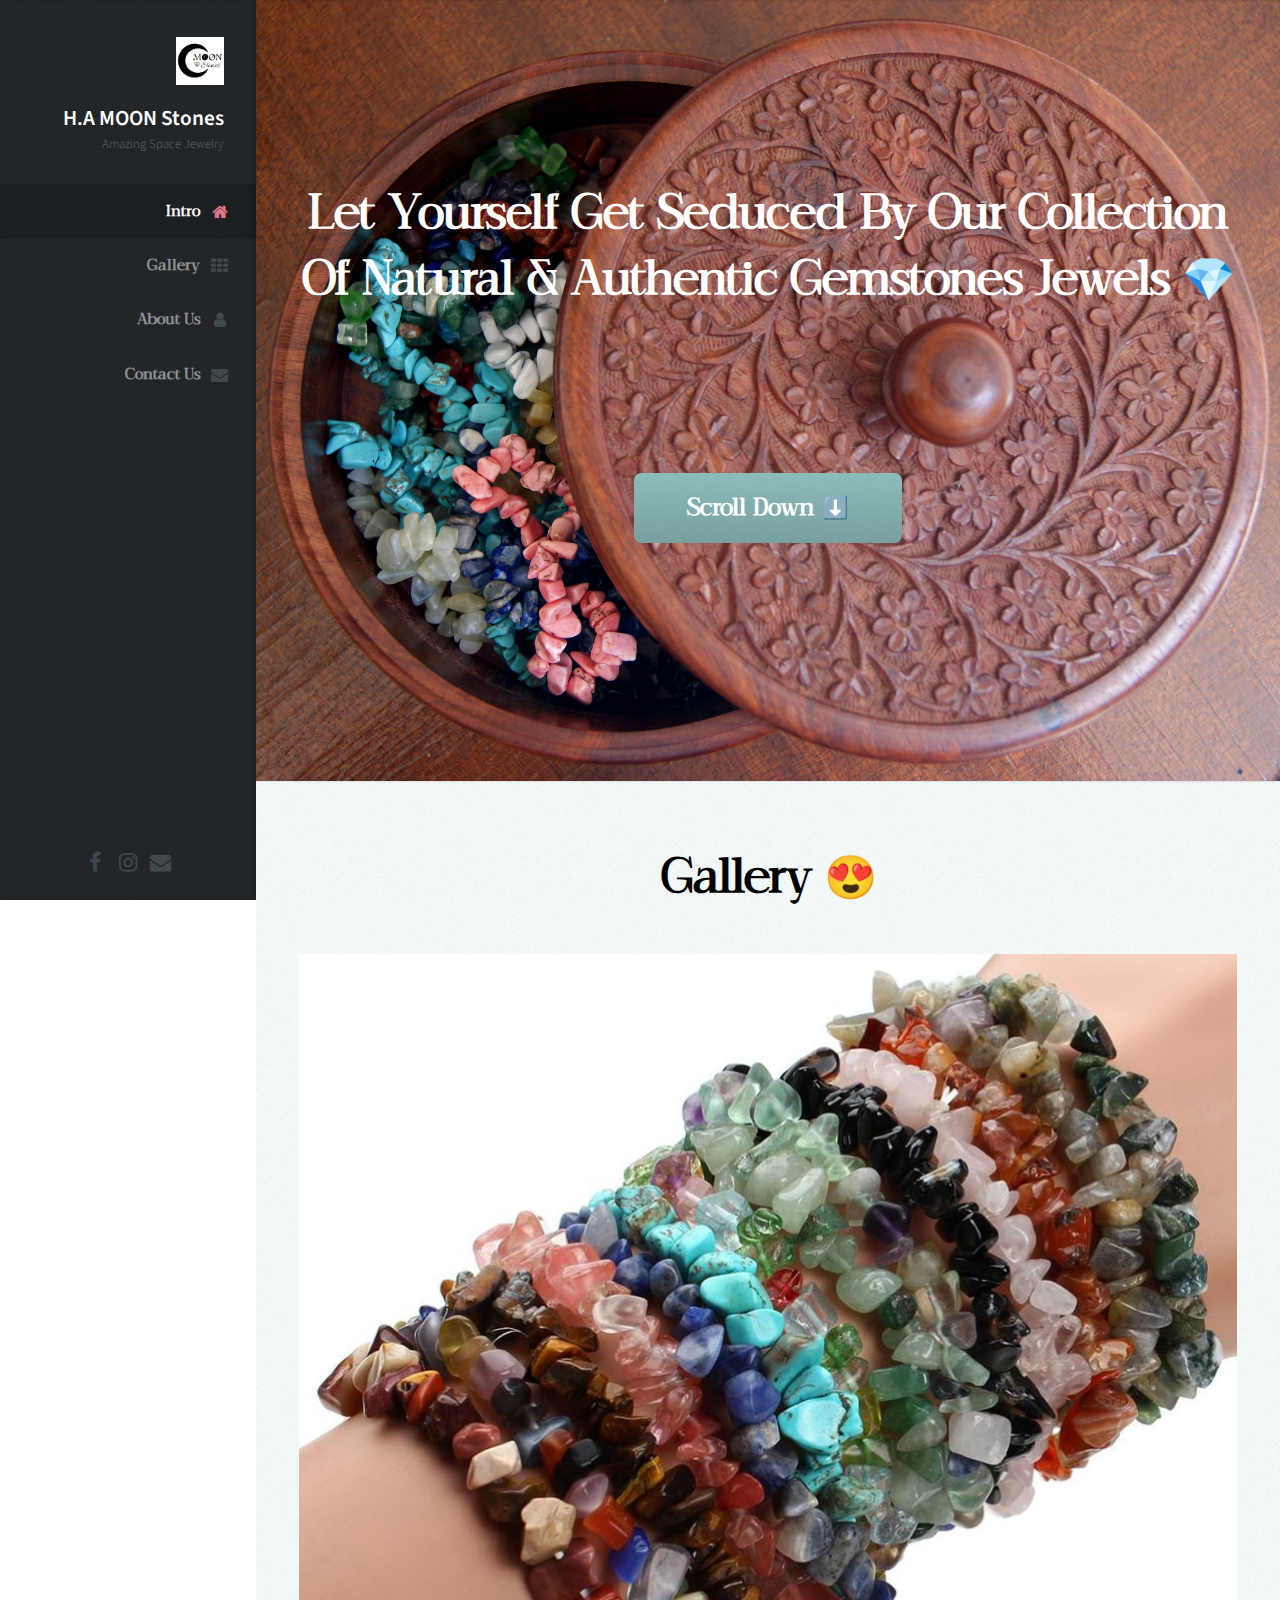
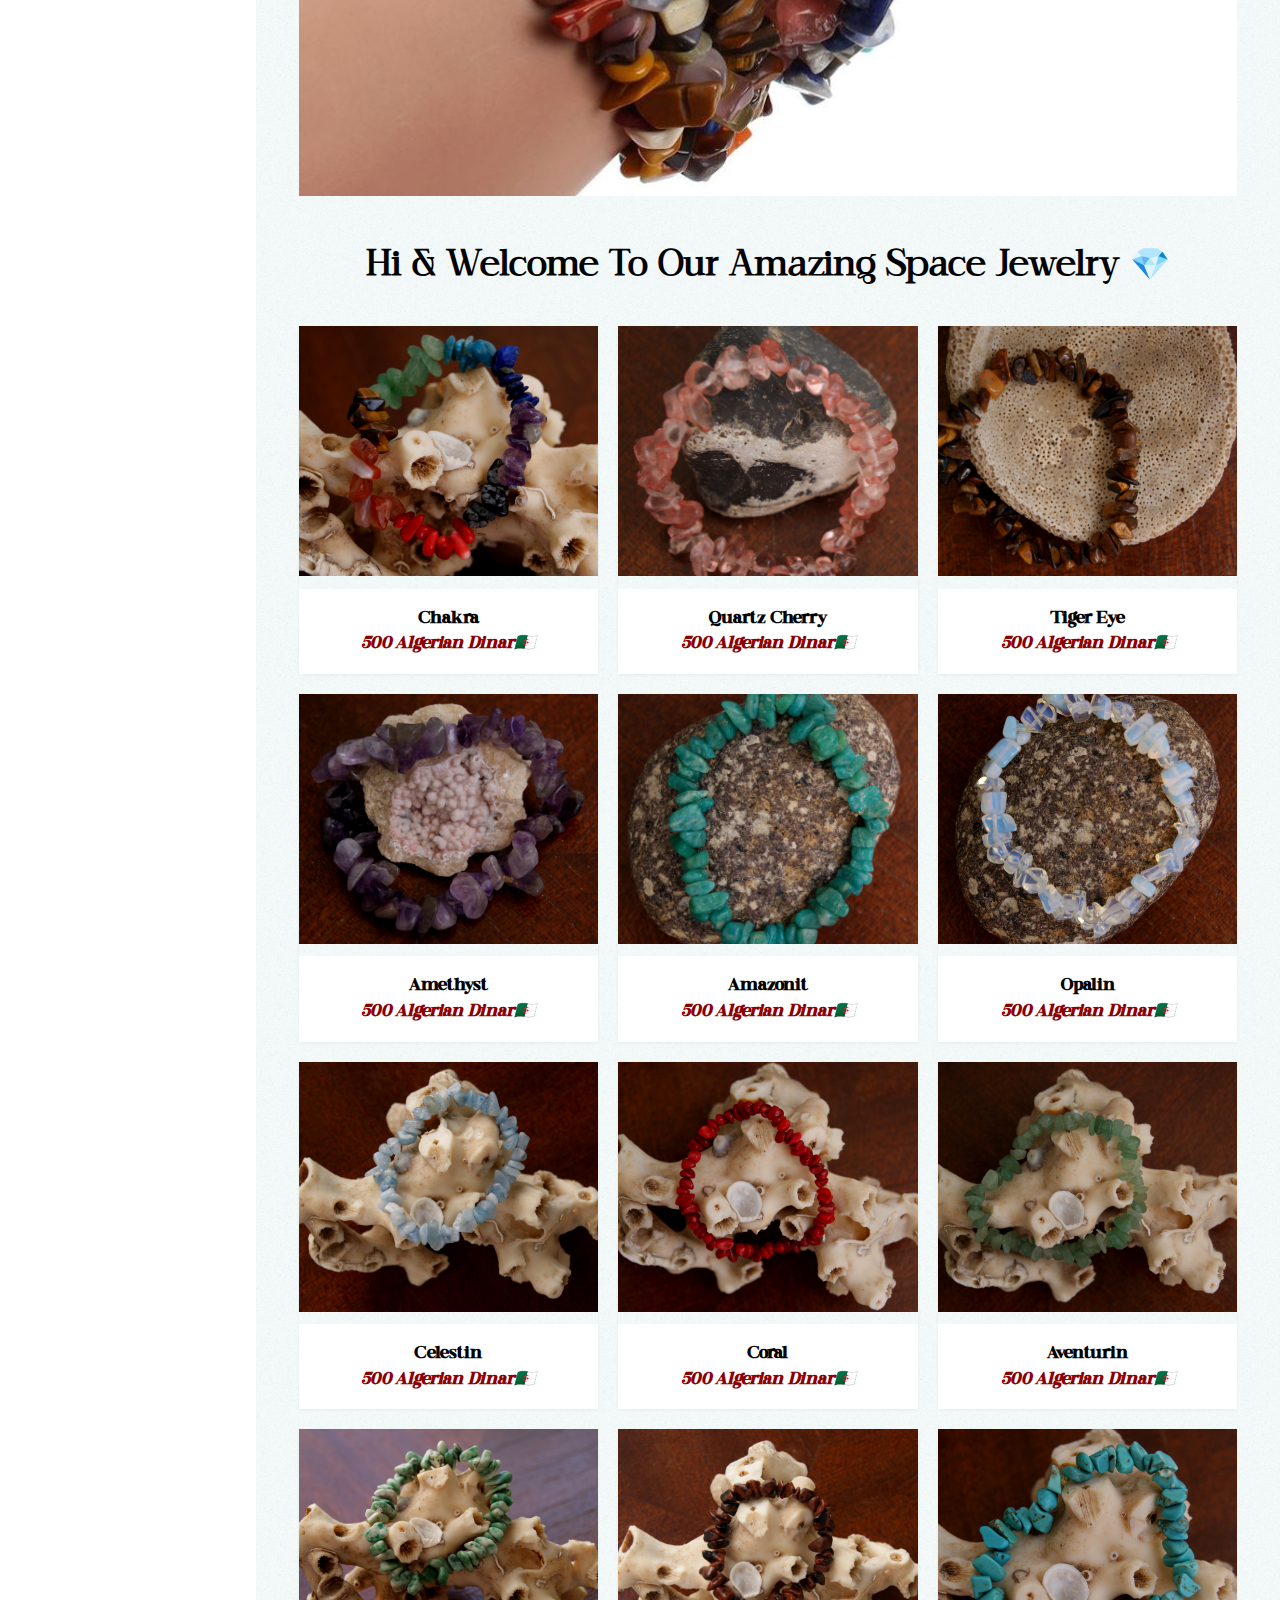
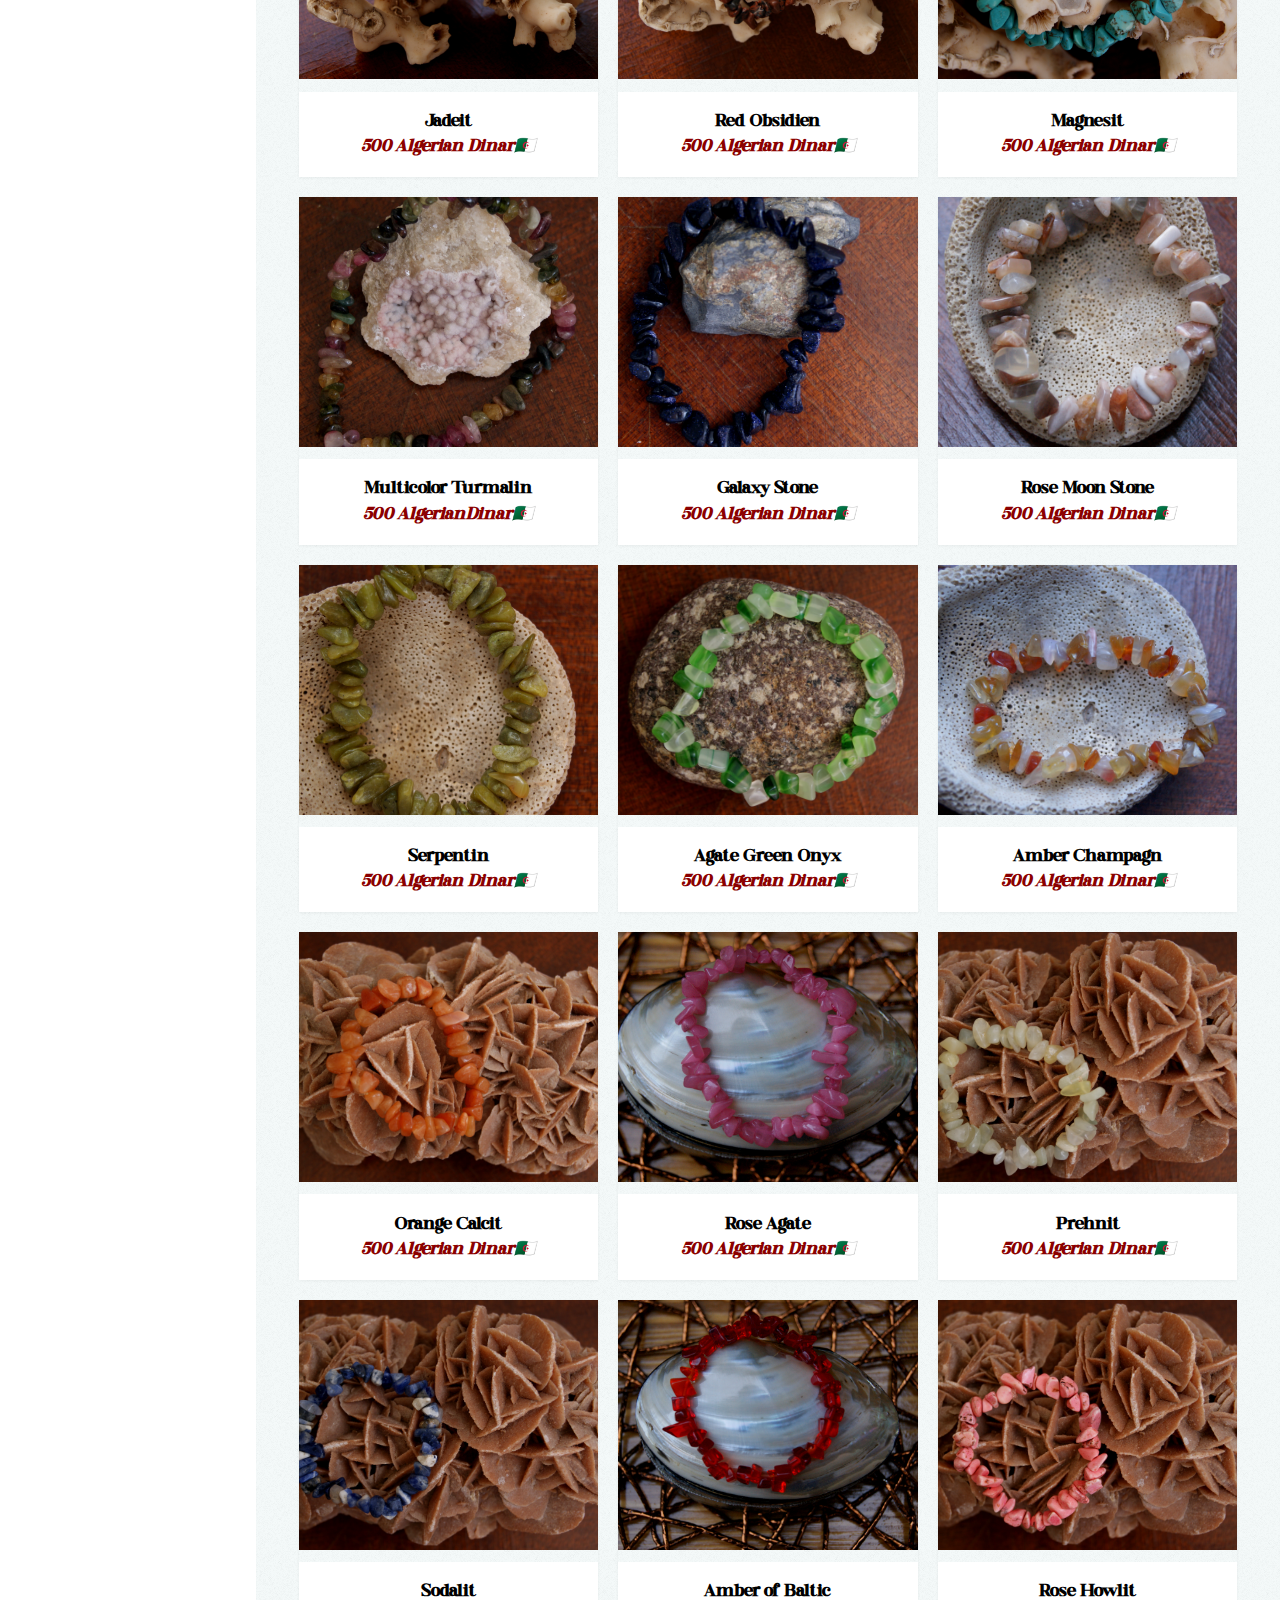
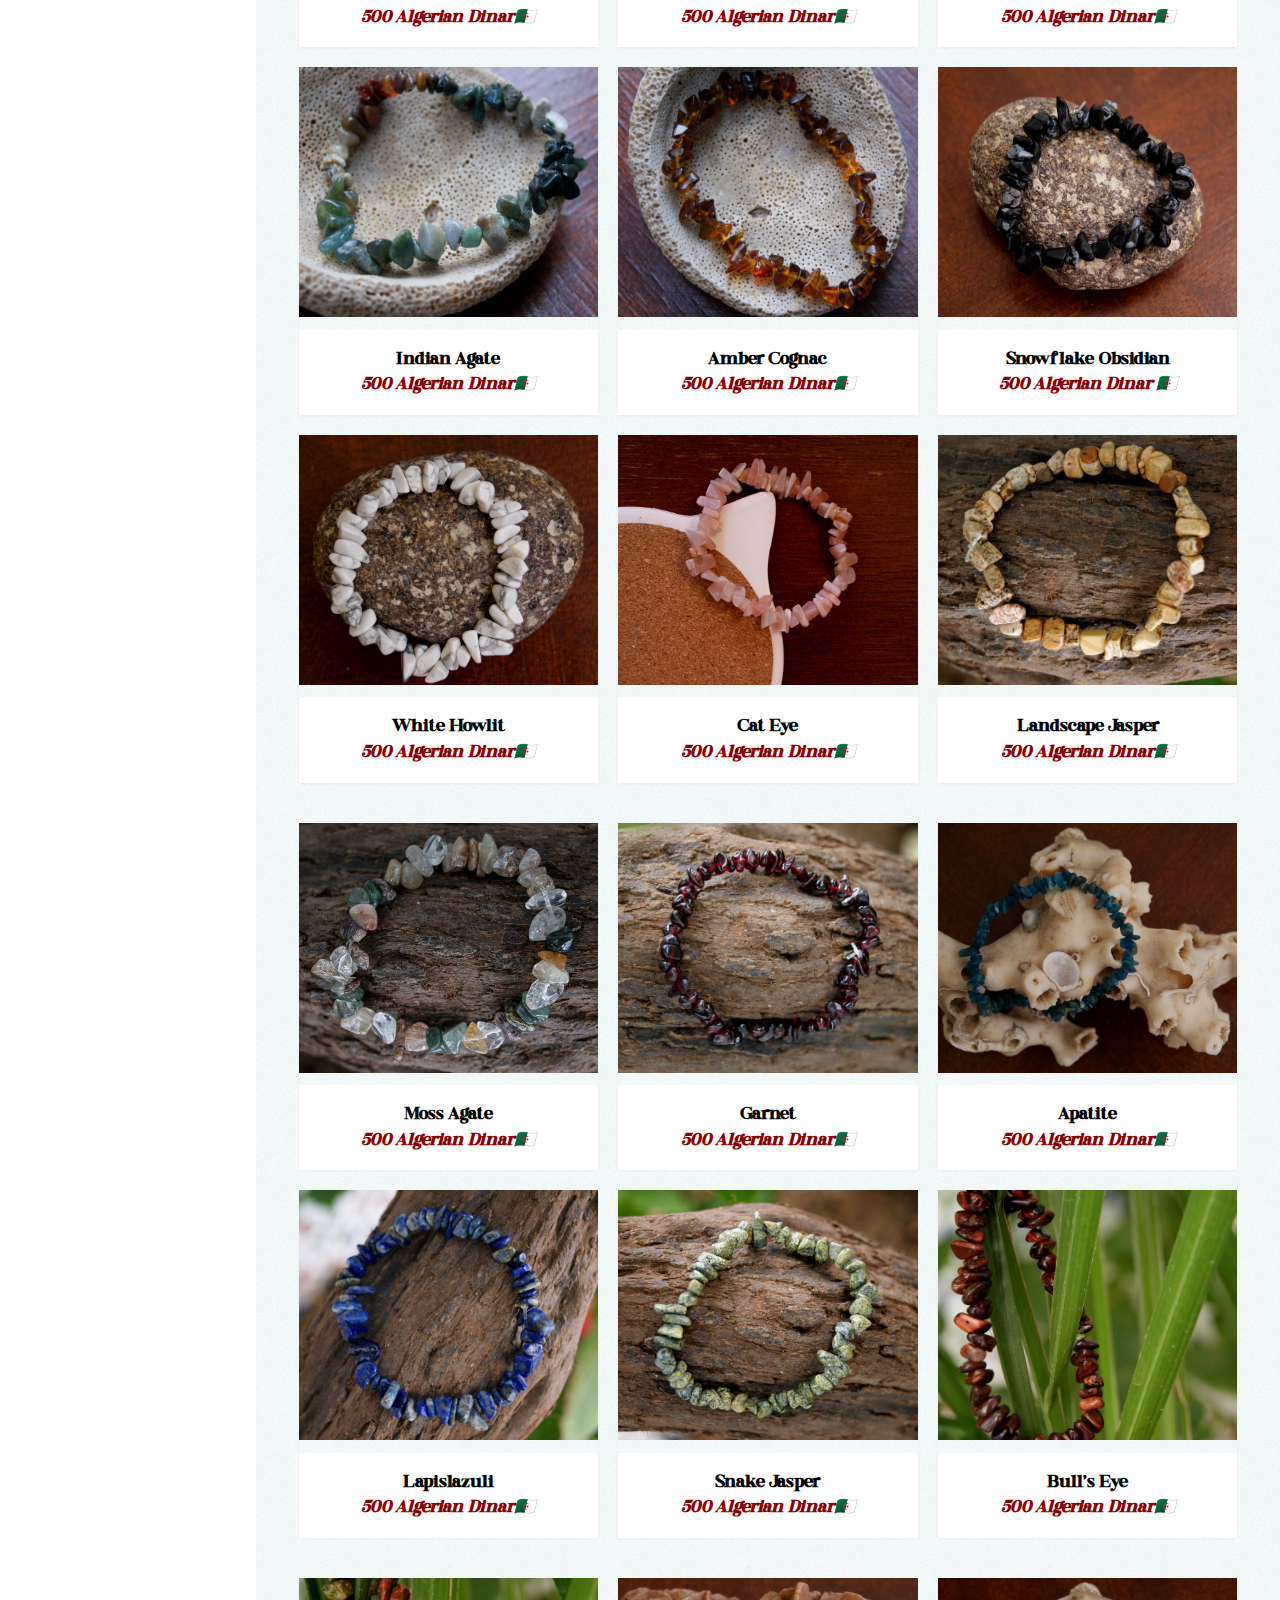
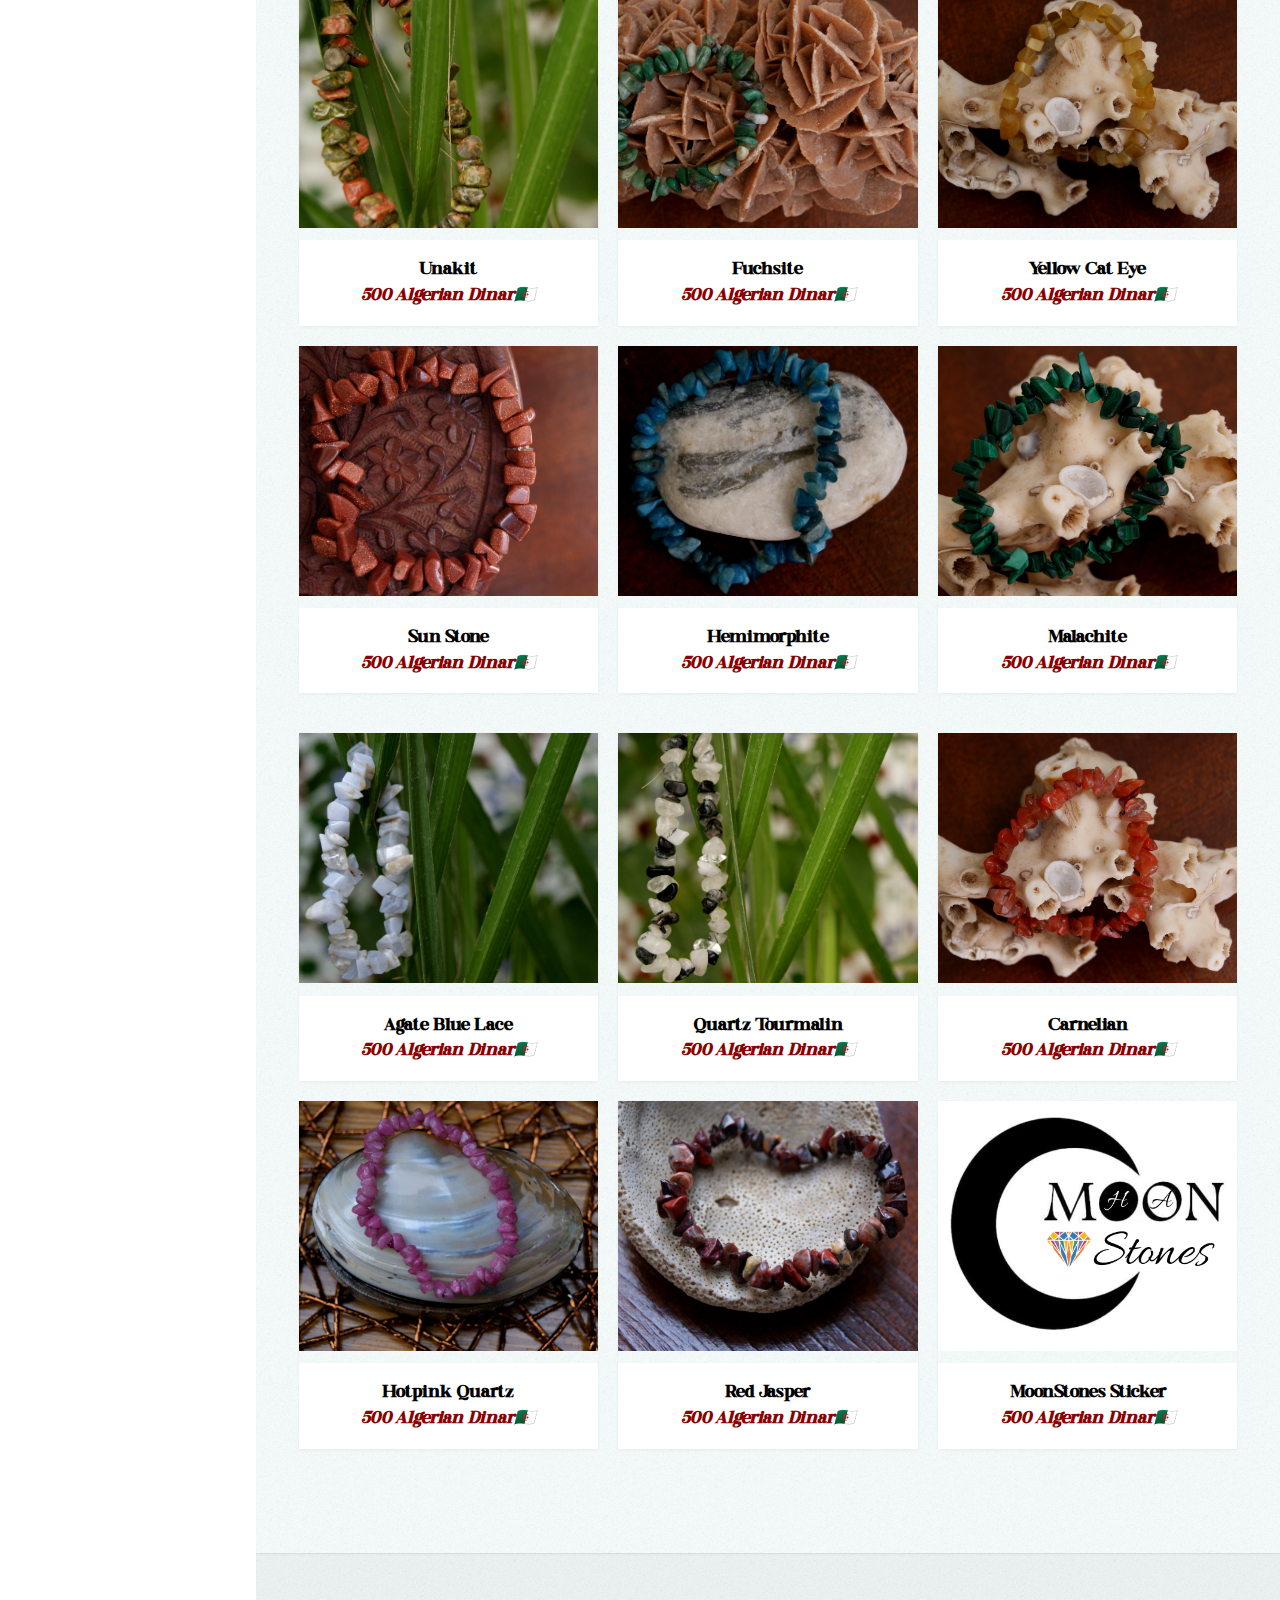
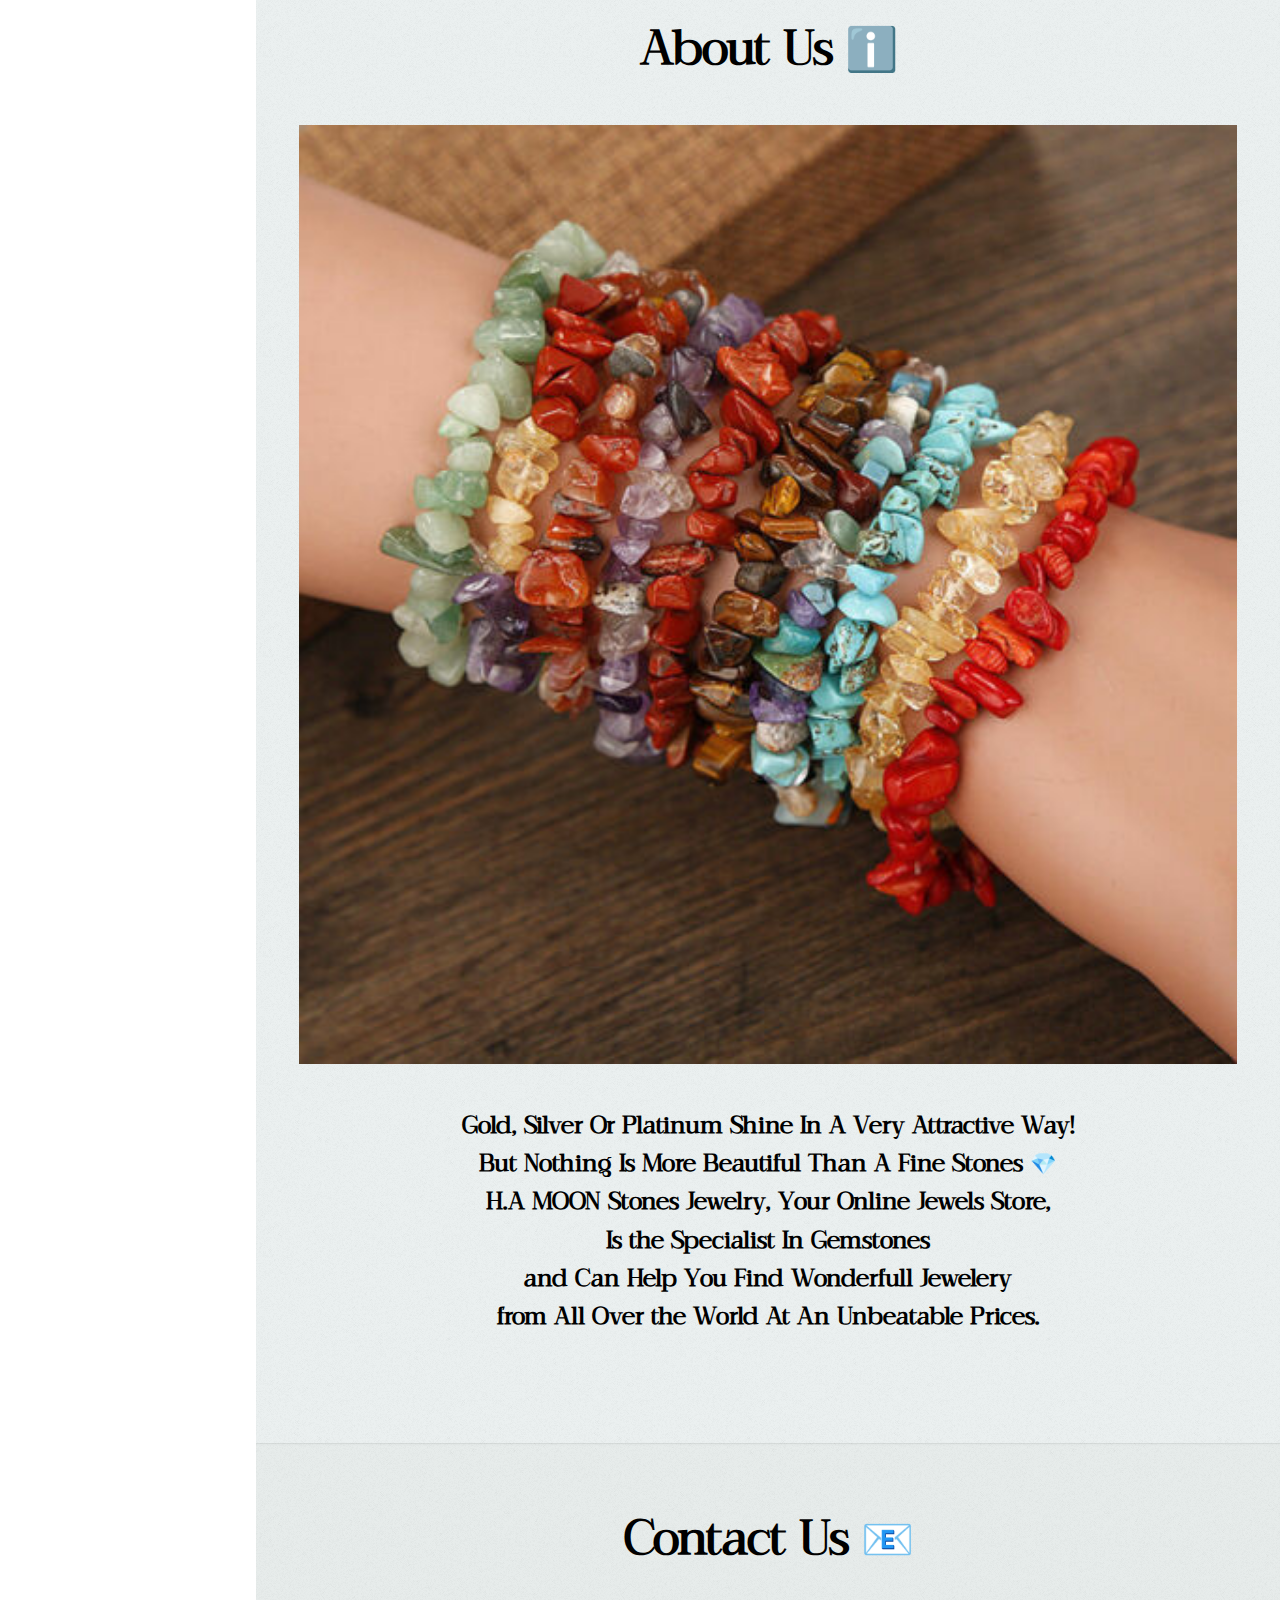
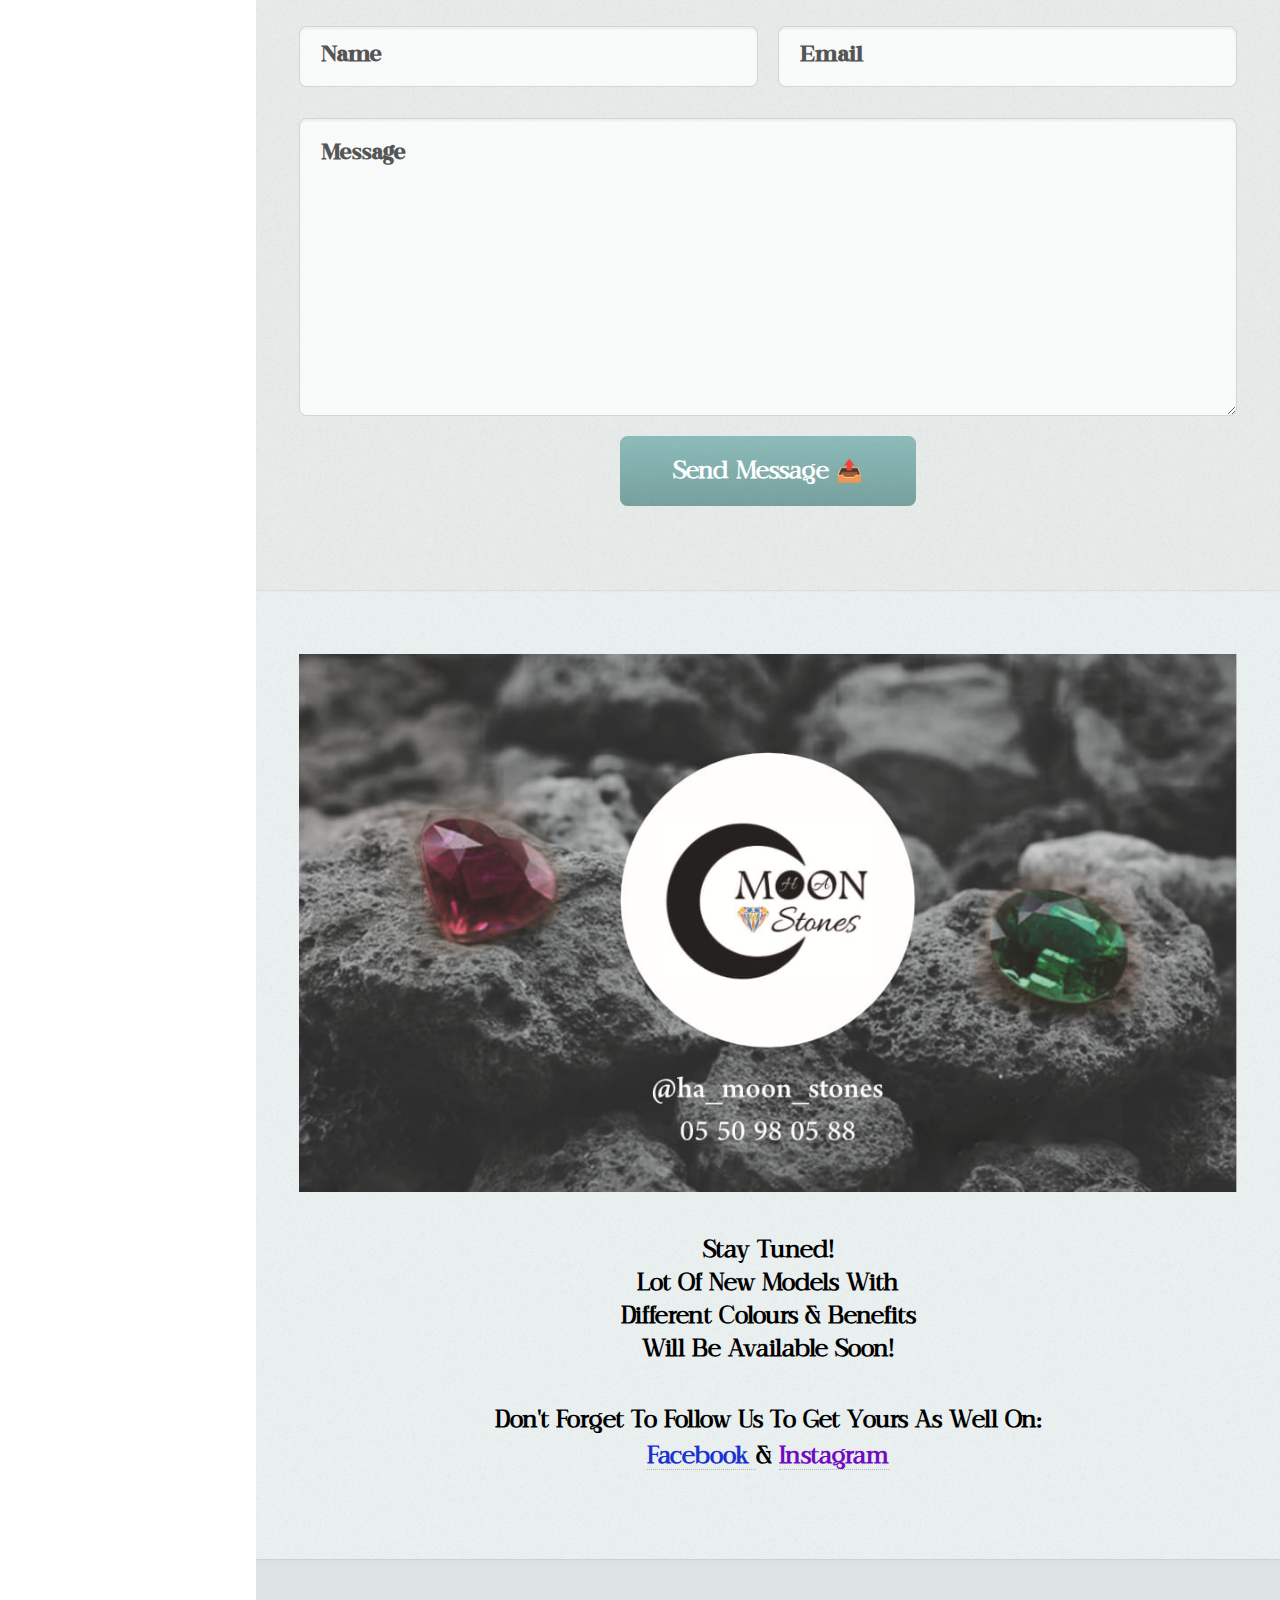
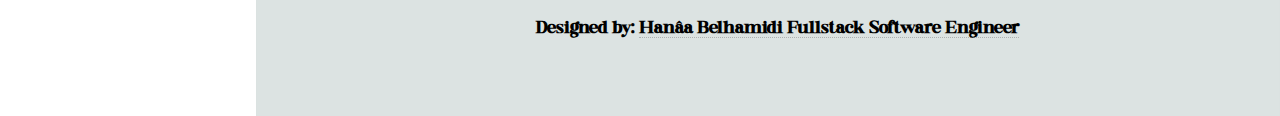
<file: index.html>
<!DOCTYPE HTML>
<html lang="fr">
<head>
    <title>H.A MOON Stones Jewelry</title>
    <meta charset="utf-8"/>
    <meta name="viewport" content="width=device-width, initial-scale=1, user-scalable=no"/>

    <link rel="icon" type="image/x-icon" href="images/moonstonessticker.png">

    <link rel="stylesheet" href="assets/css/main.css"/>
    <link rel="stylesheet" href="assets/css/styles.css">

    <link rel="preconnect" href="https://fonts.googleapis.com">
    <link rel="preconnect" href="https://fonts.gstatic.com" crossorigin>
    <link href="https://fonts.googleapis.com/css2?family=Manrope:wght@200&family=Montserrat:wght@100&family=Alice&family=Lobster+Two&family=Roboto:ital,wght@1,700&display=swap"
          rel="stylesheet">
</head>

<body class="is-preload">

<!-- Header -->
<div id="header">

    <div class="top">

        <!-- Logo -->
        <div id="logo">
            <span class="image avatar48">
                <img src="images/moonstonessticker.png" alt="LOGO H.A Moon Stones"/>
            </span>
            <h1 id="title">H.A MOON Stones</h1>
            <p>
                <strong>Amazing Space Jewelry</strong>
            </p>
        </div>

        <!-- Nav -->
        <nav id="nav">
            <ul>
                <li>
                    <a href="#top" id="top-link">
                        <span class="icon fa-home">Intro</span>
                    </a>
                </li>
                <li>
                    <a href="#portfolio" id="portfolio-link">
                        <span class="icon fa-th">Gallery</span>
                    </a>
                </li>
                <li>
                    <a href="#about" id="about-link">
                        <span class="icon fa-user">About Us</span>
                    </a>
                </li>
                <li>
                    <a href="#contact" id="contact-link">
                        <span class="icon fa-envelope">Contact Us</span>
                    </a>
                </li>
            </ul>
        </nav>
    </div>

    <div class="bottom">

        <!-- Social Icons -->
        <ul class="icons">
            <li>
                <a href="https://www.facebook.com/HB-MOON-Stones-Jewelry-113534740012780/?ref=bookmarks"
                   class="icon fa-facebook">
                    <span class="label">Facebook</span>
                </a>
            </li>
            <li>
                <a href="https://www.instagram.com/ha_moon_stones/" class="icon fa-instagram">
                    <span class="label">Instagram</span>
                </a>
            </li>
            <li>
                <a href="mailto:h.a.moonstones@gmail.com" class="icon fa-envelope">
                    <span class="label">Gmail</span>
                </a>
            </li>
        </ul>
    </div>
</div>

<!-- Main -->
<div id="main">

    <!-- Intro -->
    <section id="top" class="one dark cover">
        <div class="container">
            <header>
                <br>
                <br>
                <h2 class="alt">
                    <strong class="ombre_titre_grenat">
                        Let Yourself Get Seduced By Our Collection Of
                        Natural & Authentic Gemstones Jewels 💎
                    </strong>
                </h2>
            </header>
            <br>
            <br>
            <footer>
                <a id="bouton_scroll" href="#portfolio" class="button scrolly">Scroll Down ⬇️</a>
            </footer>
            <br>
            <br>
            <br>
        </div>
    </section>

    <!-- Portfolio -->
    <section id="portfolio" class="two">
        <div class="container">

            <header>
                <h2>
                    <strong class="ombre_titre_marron">Gallery 😍
                    </strong>
                </h2>
            </header>

            <a href="#" class="image featured">
                <img src="images/HAMOONSTONES.jpg" alt="Bracelets H.A Moon Stones"/>
            </a>

            <h3>
                <strong class="ombre_titre_rose">
                    Hi & Welcome To Our Amazing Space Jewelry 💎
                </strong>
            </h3>

            <br>

            <div class="row">
                <div class="col-4 col-12-mobile">
                    <article class="item">
                        <img id="chakra" class="boite-image" src="images/chakra.JPG" alt="Chakra"
                             style="cursor: pointer;"/>
                        <header>
                            <h3>
                                <strong class="title-gallery-item">
                                    Chakra</strong>
                            </h3>

                            <h3>
                                <strong class="title-gallery-item">
                                </strong>
                            </h3>

                            <h3>
                                <strong class="title-gallery-item">
                                    <em class="prix">500 Algerian Dinar🇩🇿</em>
                                </strong>
                            </h3>
                        </header>
                    </article>

                    <article class="item">
                        <img id="amethyst" class="boite-image" src="images/amethyst.JPG" alt="Amethyst"
                             style="cursor: pointer;"/>
                        <header>
                            <h3>
                                <strong class="title-gallery-item">
                                    Amethyst</strong>
                            </h3>

                            <h3>
                                <strong class="title-gallery-item">
                                </strong>
                            </h3>

                            <h3>
                                <strong class="title-gallery-item">
                                    <em class="prix">500 Algerian Dinar🇩🇿</em>
                                </strong>
                            </h3>
                        </header>
                    </article>
                </div>

                <div class="col-4 col-12-mobile">
                    <article class="item">
                        <img id="quartzcherry" class="boite-image" src="images/quartzcherry.JPG" alt="Quartz Cherry"
                             style="cursor: pointer;"/>
                        <header>
                            <h3>
                                <strong class="title-gallery-item">
                                    Quartz Cherry
                                </strong>
                            </h3>

                            <h3>
                                <strong class="title-gallery-item">
                                    <em class="prix">500 Algerian Dinar🇩🇿</em>
                                </strong>
                            </h3>
                        </header>
                    </article>

                    <article class="item">
                        <img id="amazonit" class="boite-image" src="images/amazonit.JPG" alt="Amazonit"
                             style="cursor: pointer;"/>
                        <header>
                            <h3>
                                <strong class="title-gallery-item">
                                    Amazonit</strong>
                            </h3>

                            <h3>
                                <strong class="title-gallery-item">
                                </strong>
                            </h3>

                            <h3>
                                <strong class="title-gallery-item">
                                    <em class="prix">500 Algerian Dinar🇩🇿</em>
                                </strong>
                            </h3>
                        </header>
                    </article>
                </div>

                <div class="col-4 col-12-mobile">
                    <article class="item">
                        <img id="tigereye" class="boite-image" src="images/tigereye.JPG" alt="Tiger Eye"
                             style="cursor: pointer;"/>
                        <header>
                            <h3>
                                <strong class="title-gallery-item">
                                    Tiger Eye</strong>
                            </h3>

                            <h3>
                                <strong class="title-gallery-item">
                                </strong>
                            </h3>

                            <h3>
                                <strong class="title-gallery-item">
                                    <em class="prix">500 Algerian Dinar🇩🇿</em>
                                </strong>
                            </h3>
                        </header>
                    </article>

                    <article class="item">
                        <img id="opalin" class="boite-image" src="images/opalin.JPG" alt="Opalin"
                             style="cursor: pointer;"/>
                        <header>
                            <h3>
                                <strong class="title-gallery-item">
                                    Opalin</strong>
                            </h3>

                            <h3>
                                <strong class="title-gallery-item">
                                </strong>
                            </h3>

                            <h3>
                                <strong class="title-gallery-item">
                                    <em class="prix">500 Algerian Dinar🇩🇿</em>
                                </strong>
                            </h3>
                        </header>
                    </article>
                </div>
            </div>

            <div class="row">
                <div class="col-4 col-12-mobile">
                    <article class="item">
                        <img id="celestin" class="boite-image" src="images/celestin.JPG" alt="Celestin"
                             style="cursor: pointer;"/>
                        <header>
                            <h3>
                                <strong class="title-gallery-item">
                                    Celestin </strong>
                            </h3>

                            <h3>
                                <strong class="title-gallery-item">
                                    <em class="prix">500 Algerian Dinar🇩🇿</em>
                                </strong>
                            </h3>
                        </header>
                    </article>

                    <article class="item">
                        <img id="jadeit" class="boite-image" src="images/jadeit.JPG" alt="Jadeit"
                             style="cursor: pointer;"/>
                        <header>
                            <h3>
                                <strong class="title-gallery-item">
                                    Jadeit</strong>
                            </h3>

                            <h3>
                                <strong class="title-gallery-item">
                                    <em class="prix">500 Algerian Dinar🇩🇿</em>
                                </strong>
                            </h3>
                        </header>
                    </article>
                </div>

                <div class="col-4 col-12-mobile">
                    <article class="item">
                        <img id="coral" class="boite-image" src="images/coral.JPG" alt="Coral"
                             style="cursor: pointer;"/>
                        <header>
                            <h3>
                                <strong class="title-gallery-item">
                                    Coral</strong>
                            </h3>

                            <h3>
                                <strong class="title-gallery-item">
                                    <em class="prix">500 Algerian Dinar🇩🇿</em>
                                </strong>
                            </h3>
                        </header>
                    </article>

                    <article class="item">
                        <img id="redobsidien" class="boite-image" src="images/redobsidien.JPG" alt="Red Obsidien"
                             style="cursor: pointer;"/>
                        <header>
                            <h3>
                                <strong class="title-gallery-item">
                                    Red Obsidien</strong>
                            </h3>

                            <h3>
                                <strong class="title-gallery-item">
                                    <em class="prix">500 Algerian Dinar🇩🇿</em>
                                </strong>
                            </h3>
                        </header>
                    </article>
                </div>

                <div class="col-4 col-12-mobile">
                    <article class="item">
                        <img id="aventurin" class="boite-image" src="images/aventurin.JPG" alt="Aventurin"
                             style="cursor: pointer;"/>
                        <header>
                            <h3>
                                <strong class="title-gallery-item">
                                    Aventurin</strong>
                            </h3>

                            <h3>
                                <strong class="title-gallery-item">
                                    <em class="prix">500 Algerian Dinar🇩🇿</em>
                                </strong>
                            </h3>
                        </header>
                    </article>

                    <article class="item">
                        <img id="magnesit" class="boite-image" src="images/magnesit.JPG" alt="Magnesit"
                             style="cursor: pointer;"/>
                        <header>
                            <h3>
                                <strong class="title-gallery-item">
                                    Magnesit
                                </strong>
                            </h3>
                            <h3>
                                <strong class="title-gallery-item">
                                    <em class="prix">
                                        500 Algerian Dinar🇩🇿</em>
                                </strong>
                            </h3>
                        </header>
                    </article>
                </div>
            </div>

            <div class="row">
                <div class="col-4 col-12-mobile">
                    <article class="item">
                        <img id="multicoloredturmalin" class="boite-image" src="images/multicoloredturmalin.JPG"
                             alt="Multicolored Turmalin" style="cursor: pointer;"/>
                        <header>
                            <h3>
                                <strong class="title-gallery-item">
                                    Multicolor Turmalin
                                </strong>
                            </h3>
                            <h3>
                                <strong class="title-gallery-item">
                                    <em class="prix">
                                        500 AlgerianDinar🇩🇿</em>
                                </strong>
                            </h3>
                        </header>
                    </article>

                    <article class="item">
                        <img id="serpentin" class="boite-image" src="images/serpentin.JPG" alt="Serpentin"
                             style="cursor: pointer;"/>
                        <header>
                            <h3>
                                <strong class="title-gallery-item">
                                    Serpentin</strong>
                            </h3>

                            <h3>
                                <strong class="title-gallery-item">
                                    <em class="prix">500 Algerian Dinar🇩🇿</em>
                                </strong>
                            </h3>
                        </header>
                    </article>
                </div>

                <div class="col-4 col-12-mobile">
                    <article class="item">
                        <img id="galaxystone" class="boite-image" src="images/galaxystone.JPG" alt="Galaxy Stone"
                             style="cursor: pointer;"/>
                        <header>
                            <h3>
                                <strong class="title-gallery-item">
                                    Galaxy Stone</strong>
                            </h3>

                            <h3>
                                <strong class="title-gallery-item">
                                    <em class="prix">500 Algerian Dinar🇩🇿</em>
                                </strong>
                            </h3>
                        </header>
                    </article>

                    <article class="item">
                        <img id="agategreenonyx" class="boite-image" src="images/agategreenonyx.JPG"
                             alt="Agate Green Onyx" style="cursor: pointer;"/>
                        <header>
                            <h3>
                                <strong class="title-gallery-item">
                                    Agate Green Onyx</strong>
                            </h3>

                            <h3>
                                <strong class="title-gallery-item">
                                    <em class="prix">500 Algerian Dinar🇩🇿</em>
                                </strong>
                            </h3>
                        </header>
                    </article>
                </div>

                <div class="col-4 col-12-mobile">
                    <article class="item">
                        <img id="rosemoonstone" class="boite-image" src="images/rosemoonstone.JPG"
                             alt="Rose Moon Stone" style="cursor: pointer;"/>
                        <header>
                            <h3>
                                <strong class="title-gallery-item">
                                    Rose Moon Stone</strong>
                            </h3>

                            <h3>
                                <strong class="title-gallery-item">
                                    <em class="prix">500 Algerian Dinar🇩🇿</em>
                                </strong>
                            </h3>
                        </header>
                    </article>

                    <article class="item">
                        <img id="amberchampagn" class="boite-image" src="images/amberchampagn.JPG"
                             alt="Amber Champagn" style="cursor: pointer;"/>
                        <header>
                            <h3>
                                <strong class="title-gallery-item">
                                    Amber Champagn</strong>
                            </h3>

                            <h3>
                                <strong class="title-gallery-item">
                                    <em class="prix">500 Algerian Dinar🇩🇿</em>
                                </strong>
                            </h3>
                        </header>
                    </article>
                </div>
            </div>

            <div class="row">
                <div class="col-4 col-12-mobile">
                    <article class="item">
                        <img id="orangecalcit" class="boite-image" src="images/orangecalcit.JPG"
                             alt="Orange Calcit" style="cursor: pointer;"/>
                        <header>
                            <h3>
                                <strong class="title-gallery-item">
                                    Orange Calcit</strong>
                            </h3>

                            <h3>
                                <strong class="title-gallery-item">
                                    <em class="prix">500 Algerian Dinar🇩🇿</em>
                                </strong>
                            </h3>
                        </header>
                    </article>

                    <article class="item">
                        <img id="sodalit" class="boite-image" src="images/sodalit.JPG" alt="Sodalit"
                             style="cursor: pointer;"/>
                        <header>
                            <h3>
                                <strong class="title-gallery-item">
                                    Sodalit</strong>
                            </h3>

                            <h3>
                                <strong class="title-gallery-item">
                                </strong>
                            </h3>

                            <h3>
                                <strong class="title-gallery-item">
                                    <em class="prix">500 Algerian Dinar🇩🇿</em>
                                </strong>
                            </h3>
                        </header>
                    </article>
                </div>

                <div class="col-4 col-12-mobile">
                    <article class="item">
                        <img id="roseagate" class="boite-image" src="images/roseagate.JPG" alt="Rose Agate"
                             style="cursor: pointer;"/>
                        <header>
                            <h3>
                                <strong class="title-gallery-item">
                                    Rose Agate</strong>
                            </h3>

                            <h3>
                                <strong class="title-gallery-item">
                                </strong>
                            </h3>

                            <h3>
                                <strong class="title-gallery-item">
                                    <em class="prix">500 Algerian Dinar🇩🇿</em>
                                </strong>
                            </h3>
                        </header>
                    </article>

                    <article class="item">
                        <img id="amberofbaltic" class="boite-image" src="images/amberofbaltic.JPG"
                             alt="Amber of Baltic" style="cursor: pointer;"/>
                        <header>
                            <h3><strong class="title-gallery-item">
                                Amber of Baltic
                            </strong>
                            </h3>

                            <h3>
                                <strong class="title-gallery-item">
                                    <em class="prix">
                                        500 Algerian Dinar🇩🇿</em>
                                </strong>
                            </h3>
                        </header>
                    </article>
                </div>

                <div class="col-4 col-12-mobile">
                    <article class="item">
                        <img id="prehnit" class="boite-image" src="images/prehnit.JPG" alt="Prehnit"
                             style="cursor: pointer;"/>
                        <header>
                            <h3>
                                <strong class="title-gallery-item">
                                    Prehnit</strong>
                            </h3>

                            <h3>
                                <strong class="title-gallery-item">
                                    <em class="prix">500 Algerian Dinar🇩🇿</em>
                                </strong>
                            </h3>
                        </header>
                    </article>

                    <article class="item">
                        <img id="rosehowlit" class="boite-image" src="images/rosehowlit.JPG" alt="Rose Howlit"
                             style="cursor: pointer;"/>
                        <header>
                            <h3>
                                <strong class="title-gallery-item">
                                    Rose Howlit</strong>
                            </h3>

                            <h3>
                                <strong class="title-gallery-item">
                                </strong>
                            </h3>

                            <h3>
                                <strong class="title-gallery-item">
                                    <em class="prix">500 Algerian Dinar🇩🇿</em>
                                </strong>
                            </h3>
                        </header>
                    </article>
                </div>
            </div>

            <div class="row">
                <div class="col-4 col-12-mobile">
                    <article class="item">
                        <img id="indianagate" class="boite-image" src="images/indianagate.JPG" alt="Indian Agate"
                             style="cursor: pointer;"/>
                        <header>
                            <h3>
                                <strong class="title-gallery-item">
                                    Indian Agate
                                </strong>
                            </h3>

                            <h3>
                                <strong class="title-gallery-item">
                                </strong>
                            </h3>

                            <h3>
                                <strong class="title-gallery-item">
                                    <em class="prix">500 Algerian Dinar🇩🇿</em>
                                </strong>
                            </h3>
                        </header>
                    </article>

                    <article class="item">
                        <img id="whitehowlit" class="boite-image" src="images/whitehowlit.JPG" alt="White Howlit"
                             style="cursor: pointer;"/>
                        <header>
                            <h3>
                                <strong class="title-gallery-item">
                                    White Howlit
                                </strong>
                            </h3>

                            <h3>
                                <strong class="title-gallery-item">
                                </strong>
                            </h3>

                            <h3>
                                <strong class="title-gallery-item">
                                    <em class="prix">500 Algerian Dinar🇩🇿</em>
                                </strong>
                            </h3>
                        </header>
                    </article>
                </div>

                <div class="col-4 col-12-mobile">
                    <article class="item">
                        <img id="ambercognac" class="boite-image" src="images/ambercognac.JPG" alt="Amber Cognac"
                             style="cursor: pointer;"/>
                        <header>
                            <h3>
                                <strong class="title-gallery-item">
                                    Amber Cognac
                                </strong>
                            </h3>

                            <h3>
                                <strong class="title-gallery-item">
                                </strong>
                            </h3>

                            <h3>
                                <strong class="title-gallery-item">
                                    <em class="prix">500 Algerian Dinar🇩🇿</em>
                                </strong>
                            </h3>
                        </header>
                    </article>

                    <article class="item">
                        <img id="cateye" class="boite-image" src="images/cateye.JPG" alt="Cat Eye"
                             style="cursor: pointer;"/>
                        <header>
                            <h3>
                                <strong class="title-gallery-item">
                                    Cat Eye</strong>
                            </h3>

                            <h3>
                                <strong class="title-gallery-item">
                                </strong>
                            </h3>

                            <h3>
                                <strong class="title-gallery-item">
                                    <em class="prix">500 Algerian Dinar🇩🇿</em>
                                </strong>
                            </h3>
                        </header>
                    </article>
                </div>

                <div class="col-4 col-12-mobile">
                    <article class="item">
                        <img id="snowflakeobsidian" class="boite-image" src="images/snowflakeobsidian.JPG"
                             alt="Snowflake Obsidian" style="cursor: pointer;"/>
                        <header>
                            <h3>
                                <strong class="title-gallery-item">
                                    Snowflake Obsidian
                                </strong>
                            </h3>
                            <h3>
                                <strong class="title-gallery-item">
                                    <em class="prix">
                                        500 Algerian Dinar 🇩🇿</em>
                                </strong>
                            </h3>
                        </header>
                    </article>

                    <article class="item">
                        <img id="landscapejasper" class="boite-image" src="images/landscapejasper.JPG"
                             alt="Landscape Jasper" style="cursor: pointer;"/>
                        <header>
                            <h3>
                                <strong class="title-gallery-item">
                                    Landscape Jasper
                                </strong>
                            </h3>

                            <h3>
                                <strong class="title-gallery-item">
                                </strong>
                            </h3>

                            <h3>
                                <strong class="title-gallery-item">
                                    <em class="prix">500 Algerian Dinar🇩🇿</em>
                                </strong>
                            </h3>
                        </header>
                    </article>
                </div>

                <div class="col-4 col-12-mobile">
                    <article class="item">
                        <img id="mossagate" class="boite-image" src="images/mossagate.jpeg"
                             alt="mossagate" style="cursor: pointer;"/>
                        <header>
                            <h3>
                                <strong class="title-gallery-item">
                                    Moss Agate
                                </strong>
                            </h3>

                            <h3>
                                <strong class="title-gallery-item">
                                </strong>
                            </h3>

                            <h3>
                                <strong class="title-gallery-item">
                                    <em class="prix">500 Algerian Dinar🇩🇿</em>
                                </strong>
                            </h3>
                        </header>
                    </article>

                    <article class="item">
                        <img id="lapislazuli" class="boite-image" src="images/lapislazuli.JPG"
                             alt="Lapislazuli" style="cursor: pointer;"/>
                        <header>
                            <h3>
                                <strong class="title-gallery-item">
                                    Lapislazuli
                                </strong>
                            </h3>

                            <h3>
                                <strong class="title-gallery-item">
                                </strong>
                            </h3>

                            <h3>
                                <strong class="title-gallery-item">
                                    <em class="prix">500 Algerian Dinar🇩🇿</em>
                                </strong>
                            </h3>
                        </header>
                    </article>
                </div>

                <div class="col-4 col-12-mobile">
                    <article class="item">
                        <img id="garnet" class="boite-image" src="images/garnet.JPG"
                             alt="garnet" style="cursor: pointer;"/>
                        <header>
                            <h3>
                                <strong class="title-gallery-item">
                                    Garnet
                                </strong>
                            </h3>

                            <h3>
                                <strong class="title-gallery-item">
                                </strong>
                            </h3>

                            <h3>
                                <strong class="title-gallery-item">
                                    <em class="prix">500 Algerian Dinar🇩🇿</em>
                                </strong>
                            </h3>
                        </header>
                    </article>

                    <article class="item">
                        <img id="snakejasper" class="boite-image" src="images/snakejasper.JPG"
                             alt="Snake Jasper" style="cursor: pointer;"/>
                        <header>
                            <h3>
                                <strong class="title-gallery-item">
                                    Snake Jasper
                                </strong>
                            </h3>
                            <h3>
                                <strong class="title-gallery-item">
                                    <em class="prix">500 Algerian Dinar🇩🇿</em>
                                </strong>
                            </h3>
                        </header>
                    </article>
                </div>

                <div class="col-4 col-12-mobile">
                    <article class="item">
                        <img id="apatite" class="boite-image" src="images/apatite.JPG"
                             alt="Apatite" style="cursor: pointer;"/>
                        <header>
                            <h3>
                                <strong class="title-gallery-item">
                                    Apatite
                                </strong>
                            </h3>

                            <h3>
                                <strong class="title-gallery-item">
                                </strong>
                            </h3>

                            <h3>
                                <strong class="title-gallery-item">
                                    <em class="prix">500 Algerian Dinar🇩🇿</em>
                                </strong>
                            </h3>
                        </header>
                    </article>

                    <article class="item">
                        <img id="bullseye" class="boite-image" src="images/bullseye.JPG"
                             alt="Bull's Eye" style="cursor: pointer;"/>
                        <header>
                            <h3>
                                <strong class="title-gallery-item">
                                    Bull's Eye
                                </strong>
                            </h3>

                            <h3>
                                <strong class="title-gallery-item">
                                </strong>
                            </h3>

                            <h3>
                                <strong class="title-gallery-item">
                                    <em class="prix">500 Algerian Dinar🇩🇿</em>
                                </strong>
                            </h3>
                        </header>
                    </article>
                </div>

                <div class="col-4 col-12-mobile">
                    <article class="item">
                        <img id="unakit" class="boite-image" src="images/unakit.JPG"
                             alt="Unakit" style="cursor: pointer;"/>
                        <header>
                            <h3>
                                <strong class="title-gallery-item">
                                    Unakit
                                </strong>
                            </h3>

                            <h3>
                                <strong class="title-gallery-item">
                                </strong>
                            </h3>

                            <h3>
                                <strong class="title-gallery-item">
                                    <em class="prix">500 Algerian Dinar🇩🇿</em>
                                </strong>
                            </h3>
                        </header>
                    </article>

                    <article class="item">
                        <img id="sunstone" class="boite-image" src="images/sunstone.JPG"
                             alt="Sun Stone" style="cursor: pointer;"/>
                        <header>
                            <h3>
                                <strong class="title-gallery-item">
                                    Sun Stone
                                </strong>
                            </h3>

                            <h3>
                                <strong class="title-gallery-item">
                                </strong>
                            </h3>

                            <h3>
                                <strong class="title-gallery-item">
                                    <em class="prix">500 Algerian Dinar🇩🇿</em>
                                </strong>
                            </h3>
                        </header>
                    </article>
                </div>

                <div class="col-4 col-12-mobile">
                    <article class="item">
                        <img id="fuchsite" class="boite-image" src="images/fuchsite.JPG"
                             alt="Fuchsite" style="cursor: pointer;"/>
                        <header>
                            <h3>
                                <strong class="title-gallery-item">
                                    Fuchsite
                                </strong>
                            </h3>

                            <h3>
                                <strong class="title-gallery-item">
                                </strong>
                            </h3>

                            <h3>
                                <strong class="title-gallery-item">
                                    <em class="prix">500 Algerian Dinar🇩🇿</em>
                                </strong>
                            </h3>
                        </header>
                    </article>

                    <article class="item">
                        <img id="hemimorphite" class="boite-image" src="images/hemimorphite.JPG"
                             alt="Hemimorphite" style="cursor: pointer;"/>
                        <header>
                            <h3>
                                <strong class="title-gallery-item">
                                    Hemimorphite
                                </strong>
                            </h3>

                            <h3>
                                <strong class="title-gallery-item">
                                </strong>
                            </h3>

                            <h3>
                                <strong class="title-gallery-item">
                                    <em class="prix">500 Algerian Dinar🇩🇿</em>
                                </strong>
                            </h3>
                        </header>
                    </article>
                </div>

                <div class="col-4 col-12-mobile">
                    <article class="item">
                        <img id="yellowcateye" class="boite-image" src="images/yellowcateye.JPG"
                             alt="Yellow Cat Eye" style="cursor: pointer;"/>
                        <header>
                            <h3>
                                <strong class="title-gallery-item">
                                    Yellow Cat Eye
                                </strong>
                            </h3>

                            <h3>
                                <strong class="title-gallery-item">
                                </strong>
                            </h3>

                            <h3>
                                <strong class="title-gallery-item">
                                    <em class="prix">500 Algerian Dinar🇩🇿</em>
                                </strong>
                            </h3>
                        </header>
                    </article>

                    <article class="item">
                        <img id="malachite" class="boite-image" src="images/malachite.JPG"
                             alt="Malachite" style="cursor: pointer;"/>
                        <header>
                            <h3>
                                <strong class="title-gallery-item">
                                    Malachite
                                </strong>
                            </h3>

                            <h3>
                                <strong class="title-gallery-item">
                                </strong>
                            </h3>

                            <h3>
                                <strong class="title-gallery-item">
                                    <em class="prix">500 Algerian Dinar🇩🇿</em>
                                </strong>
                            </h3>
                        </header>
                    </article>
                </div>

                <div class="col-4 col-12-mobile">
                    <article class="item">
                        <img id="agatebluelace" class="boite-image" src="images/agatebluelace.JPG"
                             alt="Agate Blue Lace" style="cursor: pointer;"/>
                        <header>
                            <h3>
                                <strong class="title-gallery-item">
                                    Agate Blue Lace
                                </strong>
                            </h3>

                            <h3>
                                <strong class="title-gallery-item">
                                </strong>
                            </h3>

                            <h3>
                                <strong class="title-gallery-item">
                                    <em class="prix">500 Algerian Dinar🇩🇿</em>
                                </strong>
                            </h3>
                        </header>
                    </article>

                    <article class="item">
                        <img id="hotpinkquartz" class="boite-image" src="images/hotpinkquartz.JPG"
                             alt="Hotpink Quartz" style="cursor: pointer;"/>
                        <header>
                            <h3>
                                <strong class="title-gallery-item">
                                    Hotpink Quartz
                                </strong>
                            </h3>

                            <h3>
                                <strong class="title-gallery-item">
                                </strong>
                            </h3>

                            <h3>
                                <strong class="title-gallery-item">
                                    <em class="prix">500 Algerian Dinar🇩🇿</em>
                                </strong>
                            </h3>
                        </header>
                    </article>
                </div>

                <div class="col-4 col-12-mobile">
                    <article class="item">
                        <img id="quartztourmalin" class="boite-image" src="images/quartztourmalin.JPG"
                             alt="Quartz Tourmalin" style="cursor: pointer;"/>
                        <header>
                            <h3>
                                <strong class="title-gallery-item">
                                    Quartz Tourmalin
                                </strong>
                            </h3>

                            <h3>
                                <strong class="title-gallery-item">
                                </strong>
                            </h3>

                            <h3>
                                <strong class="title-gallery-item">
                                    <em class="prix">500 Algerian Dinar🇩🇿</em>
                                </strong>
                            </h3>
                        </header>
                    </article>

                    <article class="item">
                        <img id="redjasper" class="boite-image" src="images/redjasper.JPG"
                             alt="Red Jasper" style="cursor: pointer;"/>
                        <header>
                            <h3>
                                <strong class="title-gallery-item">
                                    Red Jasper
                                </strong>
                            </h3>

                            <h3>
                                <strong class="title-gallery-item">
                                </strong>
                            </h3>

                            <h3>
                                <strong class="title-gallery-item">
                                    <em class="prix">500 Algerian Dinar🇩🇿</em>
                                </strong>
                            </h3>
                        </header>
                    </article>
                </div>

                <div class="col-4 col-12-mobile">
                    <article class="item">
                        <img id="carnelian" class="boite-image" src="images/carnelian.JPG"
                             alt="Carnelian" style="cursor: pointer;"/>
                        <header>
                            <h3>
                                <strong class="title-gallery-item">
                                    Carnelian
                                </strong>
                            </h3>

                            <h3>
                                <strong class="title-gallery-item">
                                </strong>
                            </h3>

                            <h3>
                                <strong class="title-gallery-item">
                                    <em class="prix">500 Algerian Dinar🇩🇿</em>
                                </strong>
                            </h3>
                        </header>
                    </article>

                    <article class="item">
                        <img id="moonstonessticker" class="boite-image" src="images/moonstonessticker.png"
                             alt="MoonStones Sticker"/>
                        <header>
                            <h3>
                                <strong class="title-gallery-item">
                                    MoonStones Sticker
                                </strong>
                            </h3>

                            <h3>
                                <strong class="title-gallery-item">
                                </strong>
                            </h3>

                            <h3>
                                <strong class="title-gallery-item">
                                    <em class="prix">500 Algerian Dinar🇩🇿</em>
                                </strong>
                            </h3>
                        </header>
                    </article>
                </div>

            </div>
        </div>
    </section>

    <!-- About Us -->
    <section id="about" class="three">
        <div class="container">
            <header>
                <h2><strong class="ombre_titre_marron">
                    About Us ℹ️
                </strong>
                </h2>
            </header>

            <a href="#" class="image featured"><img src="images/bracelets.jpg" alt=""/></a>

            <p>
                <strong class="ombre_titre_rose">
                    Gold, Silver Or Platinum Shine In A Very Attractive Way!<br>
                    But Nothing Is More Beautiful Than A Fine Stones 💎
                </strong>
                <strong class="ombre_titre_rose"><br>
                    H.A MOON Stones Jewelry, Your Online Jewels Store,<br>
                    Is the Specialist In Gemstones<br>
                    and Can Help You Find Wonderfull Jewelery<br>
                    from All Over the World At An Unbeatable Prices.
                </strong>
            </p>

        </div>
    </section>

    <!-- Contact Us -->
    <section id="contact" class="four">
        <div class="container">

            <header>
                <h2>
                    <strong class="ombre_titre_marron">Contact Us 📧</strong>
                </h2>
            </header>

            <form id="form1" method="post" action="https://formsubmit.co/28087121a66208160c22c462232d94eb">
                <div class="row">
                    <div class="col-6 col-12-mobile">
                        <label for="name"></label>
                        <input class="input-field" type="text" name="name" id="name" placeholder="Name">
                    </div>
                    <div class="col-6 col-12-mobile">
                        <label for="email"></label>
                        <input class="input-field" type="text" name="email" id="email" placeholder="Email">
                    </div>
                    <div class="col-12">
                        <label for="message"></label>
                        <textarea class="input-field" name="message" id="message" placeholder="Message"></textarea>
                    </div>
                    <div class="col-12">
                        <input type="submit" name="button" id="button" value="Send Message 📤">
                    </div>
                </div>
            </form>
        </div>
    </section>

    <section class="three">
        <div class="container">

            <a href="#" class="image featured"><img src="images/darkcard.jpg" alt=""/></a>
            <h4>
                <strong class="ombre_titre_rose">
                    Stay Tuned!<br>
                    Lot Of New Models With<br>
                    Different Colours & Benefits<br>
                    Will Be Available Soon!
                </strong>
            </h4>
            <br>
            <h4>
                <strong class="ombre_titre_rose">
                    Don't Forget To Follow Us To Get Yours As Well On:
                </strong>
            </h4>

            <a href="https://www.facebook.com/HB-MOON-Stones-Jewelry-113534740012780/?ref=bookmarks"
               class="facebook">
                Facebook
            </a>
            <strong class="ombre_titre_rose">
                &
            </strong>
            <a href="https://www.instagram.com/ha_moon_stones/"
               class="instagram">
                Instagram
            </a>
        </div>
    </section>

</div>

<!-- Footer -->
<div id="footer">

    <!-- Copyright -->
    <ul class="copyright">
        <li class="liste-copyright">
            Designed by:
            <a class="liste-copyright" href="mailto:hanaabelhamidi@gmail.com">
                Hanâa Belhamidi Fullstack Software Engineer
            </a>
        </li>
    </ul>

</div>

<!-- Scripts -->
<script src="assets/js/jquery.min.js"></script>
<script src="assets/js/jquery.scrolly.min.js"></script>
<script src="assets/js/jquery.scrollex.min.js"></script>
<script src="assets/js/browser.min.js"></script>
<script src="assets/js/breakpoints.min.js"></script>
<script src="assets/js/util.js"></script>
<script src="assets/js/main.js"></script>

<!-- Script pour afficher une image dans un nouvel onglet avec bouton back -->
<script src="assets/js/image-viewer.js"></script>

</body>
</html>
</file>
<file: assets/css/styles.css>
@font-face {
    font-family: 'serling_gallerie';
    src: url('../fonts/serling_galleria/SerlingGalleria_PERSONAL_USE_ONLY.otf') format('truetype');
}

@font-face {
    font-family: 'BUTTERSHINE';
    src: url('../fonts/BUTTERSHINE SERIF.otf') format('truetype');
}
.title-gallery-item{
    font-family: 'BUTTERSHINE', serif;
    font-weight: bold;
    color: black;
    font-size: 1em;
}

.input-field{
    font-family: 'BUTTERSHINE', serif;
    font-weight: bold;
}

.icon{
    font-size: 1em;
}

.ombre_titre_grenat,
.icon,
.ombre_titre_marron,
.ombre_titre_rose,
#bouton_scroll,
#button,
.facebook,
.instagram{
    font-family: 'serling_gallerie', serif;
    font-weight: bold;
}

.ombre_titre_grenat, .icon{
}

#bouton_scroll, #button{
}

.ombre_titre_marron,
.input-field{
    color: black;
}

{
    font-family: 'serling_gallerie', serif;
    font-weight: bold;
    color: black;
}

.ombre_titre_rose,
.facebook,
.instagram{
}

.ombre_titre_rose{
    color: black;
}

.prix{
    font-weight: bold;
    color:darkred;
}

.facebook{
    color: #1b33ce;
}

.instagram{
    color: #710bc2;
}

.liste-copyright{
    font-family: 'BUTTERSHINE', serif;
    font-weight: bold;
    color: black;

}
</file>
<file: assets/css/main.css>
@import url("font-awesome.min.css");
@import url("https://fonts.googleapis.com/css?family=Source+Sans+Pro:300,300italic,400,600");

/*
	Prologue by HTML5 UP
	html5up.net | @ajlkn
	Free for personal and commercial use under the CCA 3.0 license (html5up.net/license)
*/

html, body, div, span, applet, object,
iframe, h1, h2, h3, h4, h5, h6, p, blockquote,
pre, a, abbr, acronym, address, big, cite,
code, del, dfn, em, img, ins, kbd, q, s, samp,
small, strike, strong, sub, sup, tt, var, b,
u, i, center, dl, dt, dd, ol, ul, li, fieldset,
form, label, legend, table, caption, tbody,
tfoot, thead, tr, th, td, article, aside,
canvas, details, embed, figure, figcaption,
footer, header, hgroup, menu, nav, output, ruby,
section, summary, time, mark, audio, video {
	margin: 0;
	padding: 0;
	border: 0;
	font-size: 100%;
	font: inherit;
	vertical-align: baseline;}

article, aside, details, figcaption, figure,
footer, header, hgroup, menu, nav, section {
	display: block;}

body {
	line-height: 1;
}

ol, ul {
	list-style: none;
}

blockquote, q {
	quotes: none;
}

	blockquote:before, blockquote:after, q:before, q:after {
		content: '';
		content: none;
	}

table {
	border-collapse: collapse;
	border-spacing: 0;
}

body {
	-webkit-text-size-adjust: none;
}

mark {
	background-color: transparent;
	color: inherit;
}

input::-moz-focus-inner {
	border: 0;
	padding: 0;
}

input, select, textarea {
	-moz-appearance: none;
	-webkit-appearance: none;
	-ms-appearance: none;
	appearance: none;
}

/* Basic */

	html {
		box-sizing: border-box;
	}

	*, *:before, *:after {
		box-sizing: inherit;
	}

	body {
		background: #fff;
		font-family: 'Source Sans Pro', sans-serif;
		font-size: 19pt;
		font-weight: 300;
		line-height: 1.75em;
		color: #888;
	}

		body.is-preload *, body.is-preload *:before, body.is-preload *:after {
			-moz-animation: none !important;
			-webkit-animation: none !important;
			-ms-animation: none !important;
			animation: none !important;
			-moz-transition: none !important;
			-webkit-transition: none !important;
			-ms-transition: none !important;
			transition: none !important;
		}

	input, textarea, select {
		font-family: 'Source Sans Pro', sans-serif;
		font-size: 19pt;
		font-weight: 300;
		line-height: 1.75em;
		color: #888;
	}

	h1, h2, h3, h4, h5, h6 {
		font-weight: 300;
		color: #666;
		line-height: 1.5em;
	}

	h1 a, h2 a, h3 a, h4 a, h5 a, h6 a {
		color: inherit;
		text-decoration: none;
	}

		h1 a strong, h2 a strong, h3 a strong, h4 a strong, h5 a strong, h6 a strong {
			color: #333;
		}

	h2 {
		font-size: 2em;
		letter-spacing: -1px;
	}

		h2.alt {
			color: #888;
		}

			h2.alt strong {
				color: #666;
			}

	h3 {
		font-size: 1.5em;
	}

	header {
		margin: 0 0 2em 0;
	}

		header > p {
			margin: 1em 0 0 0;
		}

	footer {
		margin: 2em 0 0 0;
	}

	strong, b {
		font-weight: 300;
		color: #666;
	}

	em, i {
		font-style: italic;
	}

	a {
		text-decoration: none;
		color: inherit;
		border-bottom: dotted 1px rgba(128, 128, 128, 0.5);
		-moz-transition: color 0.35s ease-in-out, border-bottom-color 0.35s ease-in-out;
		-webkit-transition: color 0.35s ease-in-out, border-bottom-color 0.35s ease-in-out;
		-ms-transition: color 0.35s ease-in-out, border-bottom-color 0.35s ease-in-out;
		transition: color 0.35s ease-in-out, border-bottom-color 0.35s ease-in-out;
		outline: 0;
	}

		a:hover {
			color: #E27689;
			border-bottom-color: rgba(255, 255, 255, 0);
		}

	sub {
		position: relative;
		top: 0.5em;
		font-size: 0.8em;
	}

	sup {
		position: relative;
		top: -0.5em;
		font-size: 0.8em;
	}

	hr {
		border: 0;
		border-top: solid 1px #ddd;
	}

	blockquote {
		border-left: solid 0.5em #ddd;
		padding: 1em 0 1em 2em;
		font-style: italic;
	}

	p, ul, ol, dl, table {
		margin-bottom: 2em;
	}

	br.clear {
		clear: both;
	}

/* Container */

	.container {
		margin: 0 auto;
		max-width: 100%;
		width: 1400px;
	}

		@media screen and (min-width: 961px) and (max-width: 1880px) {

			.container {
				width: 1200px;
			}

		}

		@media screen and (min-width: 961px) and (max-width: 1620px) {

			.container {
				width: 960px;
			}

		}

		@media screen and (min-width: 961px) and (max-width: 1320px) {

			.container {
				width: 100%;
			}

		}

		@media screen and (max-width: 960px) {

			.container {
				width: 100%;
			}

		}

		@media screen and (max-width: 736px) {

			.container {
				width: 100%;
			}

		}

/* Row */

	.row {
		display: flex;
		flex-wrap: wrap;
		box-sizing: border-box;
		align-items: stretch;
	}

		.row > * {
			box-sizing: border-box;
		}

		.row.gtr-uniform > * > :last-child {
			margin-bottom: 0;
		}

		.row.aln-left {
			justify-content: flex-start;
		}

		.row.aln-center {
			justify-content: center;
		}

		.row.aln-right {
			justify-content: flex-end;
		}

		.row.aln-top {
			align-items: flex-start;
		}

		.row.aln-middle {
			align-items: center;
		}

		.row.aln-bottom {
			align-items: flex-end;
		}

		.row > .imp {
			order: -1;
		}

		.row > .col-1 {
			width: 8.3333333333%;
		}

		.row > .off-1 {
			margin-left: 8.3333333333%;
		}

		.row > .col-2 {
			width: 16.6666666667%;
		}

		.row > .off-2 {
			margin-left: 16.6666666667%;
		}

		.row > .col-3 {
			width: 25%;
		}

		.row > .off-3 {
			margin-left: 25%;
		}

		.row > .col-4 {
			width: 33.3333333333%;
		}

		.row > .off-4 {
			margin-left: 33.3333333333%;
		}

		.row > .col-5 {
			width: 41.6666666667%;
		}

		.row > .off-5 {
			margin-left: 41.6666666667%;
		}

		.row > .col-6 {
			width: 50%;
		}

		.row > .off-6 {
			margin-left: 50%;
		}

		.row > .col-7 {
			width: 58.3333333333%;
		}

		.row > .off-7 {
			margin-left: 58.3333333333%;
		}

		.row > .col-8 {
			width: 66.6666666667%;
		}

		.row > .off-8 {
			margin-left: 66.6666666667%;
		}

		.row > .col-9 {
			width: 75%;
		}

		.row > .off-9 {
			margin-left: 75%;
		}

		.row > .col-10 {
			width: 83.3333333333%;
		}

		.row > .off-10 {
			margin-left: 83.3333333333%;
		}

		.row > .col-11 {
			width: 91.6666666667%;
		}

		.row > .off-11 {
			margin-left: 91.6666666667%;
		}

		.row > .col-12 {
			width: 100%;
		}

		.row > .off-12 {
			margin-left: 100%;
		}

		.row.gtr-0 {
			margin-top: 0px;
			margin-left: 0px;
		}

			.row.gtr-0 > * {
				padding: 0px 0 0 0px;
			}

			.row.gtr-0.gtr-uniform {
				margin-top: 0px;
			}

				.row.gtr-0.gtr-uniform > * {
					padding-top: 0px;
				}

		.row.gtr-25 {
			margin-top: -10px;
			margin-left: -10px;
		}

			.row.gtr-25 > * {
				padding: 10px 0 0 10px;
			}

			.row.gtr-25.gtr-uniform {
				margin-top: -10px;
			}

				.row.gtr-25.gtr-uniform > * {
					padding-top: 10px;
				}

		.row.gtr-50 {
			margin-top: -20px;
			margin-left: -20px;
		}

			.row.gtr-50 > * {
				padding: 20px 0 0 20px;
			}

			.row.gtr-50.gtr-uniform {
				margin-top: -20px;
			}

				.row.gtr-50.gtr-uniform > * {
					padding-top: 20px;
				}

		.row {
			margin-top: -40px;
			margin-left: -40px;
		}

			.row > * {
				padding: 40px 0 0 40px;
			}

			.row.gtr-uniform {
				margin-top: -40px;
			}

				.row.gtr-uniform > * {
					padding-top: 40px;
				}

		.row.gtr-150 {
			margin-top: -60px;
			margin-left: -60px;
		}

			.row.gtr-150 > * {
				padding: 60px 0 0 60px;
			}

			.row.gtr-150.gtr-uniform {
				margin-top: -60px;
			}

				.row.gtr-150.gtr-uniform > * {
					padding-top: 60px;
				}

		.row.gtr-200 {
			margin-top: -80px;
			margin-left: -80px;
		}

			.row.gtr-200 > * {
				padding: 80px 0 0 80px;
			}

			.row.gtr-200.gtr-uniform {
				margin-top: -80px;
			}

				.row.gtr-200.gtr-uniform > * {
					padding-top: 80px;
				}

		@media screen and (min-width: 961px) and (max-width: 1880px) {

			.row {
				display: flex;
				flex-wrap: wrap;
				box-sizing: border-box;
				align-items: stretch;
			}

				.row > * {
					box-sizing: border-box;
				}

				.row.gtr-uniform > * > :last-child {
					margin-bottom: 0;
				}

				.row.aln-left {
					justify-content: flex-start;
				}

				.row.aln-center {
					justify-content: center;
				}

				.row.aln-right {
					justify-content: flex-end;
				}

				.row.aln-top {
					align-items: flex-start;
				}

				.row.aln-middle {
					align-items: center;
				}

				.row.aln-bottom {
					align-items: flex-end;
				}

				.row > .imp-wide {
					order: -1;
				}

				.row > .col-1-wide {
					width: 8.3333333333%;
				}

				.row > .off-1-wide {
					margin-left: 8.3333333333%;
				}

				.row > .col-2-wide {
					width: 16.6666666667%;
				}

				.row > .off-2-wide {
					margin-left: 16.6666666667%;
				}

				.row > .col-3-wide {
					width: 25%;
				}

				.row > .off-3-wide {
					margin-left: 25%;
				}

				.row > .col-4-wide {
					width: 33.3333333333%;
				}

				.row > .off-4-wide {
					margin-left: 33.3333333333%;
				}

				.row > .col-5-wide {
					width: 41.6666666667%;
				}

				.row > .off-5-wide {
					margin-left: 41.6666666667%;
				}

				.row > .col-6-wide {
					width: 50%;
				}

				.row > .off-6-wide {
					margin-left: 50%;
				}

				.row > .col-7-wide {
					width: 58.3333333333%;
				}

				.row > .off-7-wide {
					margin-left: 58.3333333333%;
				}

				.row > .col-8-wide {
					width: 66.6666666667%;
				}

				.row > .off-8-wide {
					margin-left: 66.6666666667%;
				}

				.row > .col-9-wide {
					width: 75%;
				}

				.row > .off-9-wide {
					margin-left: 75%;
				}

				.row > .col-10-wide {
					width: 83.3333333333%;
				}

				.row > .off-10-wide {
					margin-left: 83.3333333333%;
				}

				.row > .col-11-wide {
					width: 91.6666666667%;
				}

				.row > .off-11-wide {
					margin-left: 91.6666666667%;
				}

				.row > .col-12-wide {
					width: 100%;
				}

				.row > .off-12-wide {
					margin-left: 100%;
				}

				.row.gtr-0 {
					margin-top: 0px;
					margin-left: 0px;
				}

					.row.gtr-0 > * {
						padding: 0px 0 0 0px;
					}

					.row.gtr-0.gtr-uniform {
						margin-top: 0px;
					}

						.row.gtr-0.gtr-uniform > * {
							padding-top: 0px;
						}

				.row.gtr-25 {
					margin-top: -10px;
					margin-left: -10px;
				}

					.row.gtr-25 > * {
						padding: 10px 0 0 10px;
					}

					.row.gtr-25.gtr-uniform {
						margin-top: -10px;
					}

						.row.gtr-25.gtr-uniform > * {
							padding-top: 10px;
						}

				.row.gtr-50 {
					margin-top: -20px;
					margin-left: -20px;
				}

					.row.gtr-50 > * {
						padding: 20px 0 0 20px;
					}

					.row.gtr-50.gtr-uniform {
						margin-top: -20px;
					}

						.row.gtr-50.gtr-uniform > * {
							padding-top: 20px;
						}

				.row {
					margin-top: -40px;
					margin-left: -40px;
				}

					.row > * {
						padding: 40px 0 0 40px;
					}

					.row.gtr-uniform {
						margin-top: -40px;
					}

						.row.gtr-uniform > * {
							padding-top: 40px;
						}

				.row.gtr-150 {
					margin-top: -60px;
					margin-left: -60px;
				}

					.row.gtr-150 > * {
						padding: 60px 0 0 60px;
					}

					.row.gtr-150.gtr-uniform {
						margin-top: -60px;
					}

						.row.gtr-150.gtr-uniform > * {
							padding-top: 60px;
						}

				.row.gtr-200 {
					margin-top: -80px;
					margin-left: -80px;
				}

					.row.gtr-200 > * {
						padding: 80px 0 0 80px;
					}

					.row.gtr-200.gtr-uniform {
						margin-top: -80px;
					}

						.row.gtr-200.gtr-uniform > * {
							padding-top: 80px;
						}

		}

		@media screen and (min-width: 961px) and (max-width: 1620px) {

			.row {
				display: flex;
				flex-wrap: wrap;
				box-sizing: border-box;
				align-items: stretch;
			}

				.row > * {
					box-sizing: border-box;
				}

				.row.gtr-uniform > * > :last-child {
					margin-bottom: 0;
				}

				.row.aln-left {
					justify-content: flex-start;
				}

				.row.aln-center {
					justify-content: center;
				}

				.row.aln-right {
					justify-content: flex-end;
				}

				.row.aln-top {
					align-items: flex-start;
				}

				.row.aln-middle {
					align-items: center;
				}

				.row.aln-bottom {
					align-items: flex-end;
				}

				.row > .imp-normal {
					order: -1;
				}

				.row > .col-1-normal {
					width: 8.3333333333%;
				}

				.row > .off-1-normal {
					margin-left: 8.3333333333%;
				}

				.row > .col-2-normal {
					width: 16.6666666667%;
				}

				.row > .off-2-normal {
					margin-left: 16.6666666667%;
				}

				.row > .col-3-normal {
					width: 25%;
				}

				.row > .off-3-normal {
					margin-left: 25%;
				}

				.row > .col-4-normal {
					width: 33.3333333333%;
				}

				.row > .off-4-normal {
					margin-left: 33.3333333333%;
				}

				.row > .col-5-normal {
					width: 41.6666666667%;
				}

				.row > .off-5-normal {
					margin-left: 41.6666666667%;
				}

				.row > .col-6-normal {
					width: 50%;
				}

				.row > .off-6-normal {
					margin-left: 50%;
				}

				.row > .col-7-normal {
					width: 58.3333333333%;
				}

				.row > .off-7-normal {
					margin-left: 58.3333333333%;
				}

				.row > .col-8-normal {
					width: 66.6666666667%;
				}

				.row > .off-8-normal {
					margin-left: 66.6666666667%;
				}

				.row > .col-9-normal {
					width: 75%;
				}

				.row > .off-9-normal {
					margin-left: 75%;
				}

				.row > .col-10-normal {
					width: 83.3333333333%;
				}

				.row > .off-10-normal {
					margin-left: 83.3333333333%;
				}

				.row > .col-11-normal {
					width: 91.6666666667%;
				}

				.row > .off-11-normal {
					margin-left: 91.6666666667%;
				}

				.row > .col-12-normal {
					width: 100%;
				}

				.row > .off-12-normal {
					margin-left: 100%;
				}

				.row.gtr-0 {
					margin-top: 0px;
					margin-left: 0px;
				}

					.row.gtr-0 > * {
						padding: 0px 0 0 0px;
					}

					.row.gtr-0.gtr-uniform {
						margin-top: 0px;
					}

						.row.gtr-0.gtr-uniform > * {
							padding-top: 0px;
						}

				.row.gtr-25 {
					margin-top: -10px;
					margin-left: -10px;
				}

					.row.gtr-25 > * {
						padding: 10px 0 0 10px;
					}

					.row.gtr-25.gtr-uniform {
						margin-top: -10px;
					}

						.row.gtr-25.gtr-uniform > * {
							padding-top: 10px;
						}

				.row.gtr-50 {
					margin-top: -20px;
					margin-left: -20px;
				}

					.row.gtr-50 > * {
						padding: 20px 0 0 20px;
					}

					.row.gtr-50.gtr-uniform {
						margin-top: -20px;
					}

						.row.gtr-50.gtr-uniform > * {
							padding-top: 20px;
						}

				.row {
					margin-top: -40px;
					margin-left: -40px;
				}

					.row > * {
						padding: 40px 0 0 40px;
					}

					.row.gtr-uniform {
						margin-top: -40px;
					}

						.row.gtr-uniform > * {
							padding-top: 40px;
						}

				.row.gtr-150 {
					margin-top: -60px;
					margin-left: -60px;
				}

					.row.gtr-150 > * {
						padding: 60px 0 0 60px;
					}

					.row.gtr-150.gtr-uniform {
						margin-top: -60px;
					}

						.row.gtr-150.gtr-uniform > * {
							padding-top: 60px;
						}

				.row.gtr-200 {
					margin-top: -80px;
					margin-left: -80px;
				}

					.row.gtr-200 > * {
						padding: 80px 0 0 80px;
					}

					.row.gtr-200.gtr-uniform {
						margin-top: -80px;
					}

						.row.gtr-200.gtr-uniform > * {
							padding-top: 80px;
						}

		}

		@media screen and (min-width: 961px) and (max-width: 1320px) {

			.row {
				display: flex;
				flex-wrap: wrap;
				box-sizing: border-box;
				align-items: stretch;
			}

				.row > * {
					box-sizing: border-box;
				}

				.row.gtr-uniform > * > :last-child {
					margin-bottom: 0;
				}

				.row.aln-left {
					justify-content: flex-start;
				}

				.row.aln-center {
					justify-content: center;
				}

				.row.aln-right {
					justify-content: flex-end;
				}

				.row.aln-top {
					align-items: flex-start;
				}

				.row.aln-middle {
					align-items: center;
				}

				.row.aln-bottom {
					align-items: flex-end;
				}

				.row > .imp-narrow {
					order: -1;
				}

				.row > .col-1-narrow {
					width: 8.3333333333%;
				}

				.row > .off-1-narrow {
					margin-left: 8.3333333333%;
				}

				.row > .col-2-narrow {
					width: 16.6666666667%;
				}

				.row > .off-2-narrow {
					margin-left: 16.6666666667%;
				}

				.row > .col-3-narrow {
					width: 25%;
				}

				.row > .off-3-narrow {
					margin-left: 25%;
				}

				.row > .col-4-narrow {
					width: 33.3333333333%;
				}

				.row > .off-4-narrow {
					margin-left: 33.3333333333%;
				}

				.row > .col-5-narrow {
					width: 41.6666666667%;
				}

				.row > .off-5-narrow {
					margin-left: 41.6666666667%;
				}

				.row > .col-6-narrow {
					width: 50%;
				}

				.row > .off-6-narrow {
					margin-left: 50%;
				}

				.row > .col-7-narrow {
					width: 58.3333333333%;
				}

				.row > .off-7-narrow {
					margin-left: 58.3333333333%;
				}

				.row > .col-8-narrow {
					width: 66.6666666667%;
				}

				.row > .off-8-narrow {
					margin-left: 66.6666666667%;
				}

				.row > .col-9-narrow {
					width: 75%;
				}

				.row > .off-9-narrow {
					margin-left: 75%;
				}

				.row > .col-10-narrow {
					width: 83.3333333333%;
				}

				.row > .off-10-narrow {
					margin-left: 83.3333333333%;
				}

				.row > .col-11-narrow {
					width: 91.6666666667%;
				}

				.row > .off-11-narrow {
					margin-left: 91.6666666667%;
				}

				.row > .col-12-narrow {
					width: 100%;
				}

				.row > .off-12-narrow {
					margin-left: 100%;
				}

				.row.gtr-0 {
					margin-top: 0px;
					margin-left: 0px;
				}

					.row.gtr-0 > * {
						padding: 0px 0 0 0px;
					}

					.row.gtr-0.gtr-uniform {
						margin-top: 0px;
					}

						.row.gtr-0.gtr-uniform > * {
							padding-top: 0px;
						}

				.row.gtr-25 {
					margin-top: -5px;
					margin-left: -5px;
				}

					.row.gtr-25 > * {
						padding: 5px 0 0 5px;
					}

					.row.gtr-25.gtr-uniform {
						margin-top: -5px;
					}

						.row.gtr-25.gtr-uniform > * {
							padding-top: 5px;
						}

				.row.gtr-50 {
					margin-top: -10px;
					margin-left: -10px;
				}

					.row.gtr-50 > * {
						padding: 10px 0 0 10px;
					}

					.row.gtr-50.gtr-uniform {
						margin-top: -10px;
					}

						.row.gtr-50.gtr-uniform > * {
							padding-top: 10px;
						}

				.row {
					margin-top: -20px;
					margin-left: -20px;
				}

					.row > * {
						padding: 20px 0 0 20px;
					}

					.row.gtr-uniform {
						margin-top: -20px;
					}

						.row.gtr-uniform > * {
							padding-top: 20px;
						}

				.row.gtr-150 {
					margin-top: -30px;
					margin-left: -30px;
				}

					.row.gtr-150 > * {
						padding: 30px 0 0 30px;
					}

					.row.gtr-150.gtr-uniform {
						margin-top: -30px;
					}

						.row.gtr-150.gtr-uniform > * {
							padding-top: 30px;
						}

				.row.gtr-200 {
					margin-top: -40px;
					margin-left: -40px;
				}

					.row.gtr-200 > * {
						padding: 40px 0 0 40px;
					}

					.row.gtr-200.gtr-uniform {
						margin-top: -40px;
					}

						.row.gtr-200.gtr-uniform > * {
							padding-top: 40px;
						}

		}

		@media screen and (max-width: 960px) {

			.row {
				display: flex;
				flex-wrap: wrap;
				box-sizing: border-box;
				align-items: stretch;
			}

				.row > * {
					box-sizing: border-box;
				}

				.row.gtr-uniform > * > :last-child {
					margin-bottom: 0;
				}

				.row.aln-left {
					justify-content: flex-start;
				}

				.row.aln-center {
					justify-content: center;
				}

				.row.aln-right {
					justify-content: flex-end;
				}

				.row.aln-top {
					align-items: flex-start;
				}

				.row.aln-middle {
					align-items: center;
				}

				.row.aln-bottom {
					align-items: flex-end;
				}

				.row > .imp-narrower {
					order: -1;
				}

				.row > .col-1-narrower {
					width: 8.3333333333%;
				}

				.row > .off-1-narrower {
					margin-left: 8.3333333333%;
				}

				.row > .col-2-narrower {
					width: 16.6666666667%;
				}

				.row > .off-2-narrower {
					margin-left: 16.6666666667%;
				}

				.row > .col-3-narrower {
					width: 25%;
				}

				.row > .off-3-narrower {
					margin-left: 25%;
				}

				.row > .col-4-narrower {
					width: 33.3333333333%;
				}

				.row > .off-4-narrower {
					margin-left: 33.3333333333%;
				}

				.row > .col-5-narrower {
					width: 41.6666666667%;
				}

				.row > .off-5-narrower {
					margin-left: 41.6666666667%;
				}

				.row > .col-6-narrower {
					width: 50%;
				}

				.row > .off-6-narrower {
					margin-left: 50%;
				}

				.row > .col-7-narrower {
					width: 58.3333333333%;
				}

				.row > .off-7-narrower {
					margin-left: 58.3333333333%;
				}

				.row > .col-8-narrower {
					width: 66.6666666667%;
				}

				.row > .off-8-narrower {
					margin-left: 66.6666666667%;
				}

				.row > .col-9-narrower {
					width: 75%;
				}

				.row > .off-9-narrower {
					margin-left: 75%;
				}

				.row > .col-10-narrower {
					width: 83.3333333333%;
				}

				.row > .off-10-narrower {
					margin-left: 83.3333333333%;
				}

				.row > .col-11-narrower {
					width: 91.6666666667%;
				}

				.row > .off-11-narrower {
					margin-left: 91.6666666667%;
				}

				.row > .col-12-narrower {
					width: 100%;
				}

				.row > .off-12-narrower {
					margin-left: 100%;
				}

				.row.gtr-0 {
					margin-top: 0px;
					margin-left: 0px;
				}

					.row.gtr-0 > * {
						padding: 0px 0 0 0px;
					}

					.row.gtr-0.gtr-uniform {
						margin-top: 0px;
					}

						.row.gtr-0.gtr-uniform > * {
							padding-top: 0px;
						}

				.row.gtr-25 {
					margin-top: -5px;
					margin-left: -5px;
				}

					.row.gtr-25 > * {
						padding: 5px 0 0 5px;
					}

					.row.gtr-25.gtr-uniform {
						margin-top: -5px;
					}

						.row.gtr-25.gtr-uniform > * {
							padding-top: 5px;
						}

				.row.gtr-50 {
					margin-top: -10px;
					margin-left: -10px;
				}

					.row.gtr-50 > * {
						padding: 10px 0 0 10px;
					}

					.row.gtr-50.gtr-uniform {
						margin-top: -10px;
					}

						.row.gtr-50.gtr-uniform > * {
							padding-top: 10px;
						}

				.row {
					margin-top: -20px;
					margin-left: -20px;
				}

					.row > * {
						padding: 20px 0 0 20px;
					}

					.row.gtr-uniform {
						margin-top: -20px;
					}

						.row.gtr-uniform > * {
							padding-top: 20px;
						}

				.row.gtr-150 {
					margin-top: -30px;
					margin-left: -30px;
				}

					.row.gtr-150 > * {
						padding: 30px 0 0 30px;
					}

					.row.gtr-150.gtr-uniform {
						margin-top: -30px;
					}

						.row.gtr-150.gtr-uniform > * {
							padding-top: 30px;
						}

				.row.gtr-200 {
					margin-top: -40px;
					margin-left: -40px;
				}

					.row.gtr-200 > * {
						padding: 40px 0 0 40px;
					}

					.row.gtr-200.gtr-uniform {
						margin-top: -40px;
					}

						.row.gtr-200.gtr-uniform > * {
							padding-top: 40px;
						}

		}

		@media screen and (max-width: 736px) {

			.row {
				display: flex;
				flex-wrap: wrap;
				box-sizing: border-box;
				align-items: stretch;
			}

				.row > * {
					box-sizing: border-box;
				}

				.row.gtr-uniform > * > :last-child {
					margin-bottom: 0;
				}

				.row.aln-left {
					justify-content: flex-start;
				}

				.row.aln-center {
					justify-content: center;
				}

				.row.aln-right {
					justify-content: flex-end;
				}

				.row.aln-top {
					align-items: flex-start;
				}

				.row.aln-middle {
					align-items: center;
				}

				.row.aln-bottom {
					align-items: flex-end;
				}

				.row > .imp-mobile {
					order: -1;
				}

				.row > .col-1-mobile {
					width: 8.3333333333%;
				}

				.row > .off-1-mobile {
					margin-left: 8.3333333333%;
				}

				.row > .col-2-mobile {
					width: 16.6666666667%;
				}

				.row > .off-2-mobile {
					margin-left: 16.6666666667%;
				}

				.row > .col-3-mobile {
					width: 25%;
				}

				.row > .off-3-mobile {
					margin-left: 25%;
				}

				.row > .col-4-mobile {
					width: 33.3333333333%;
				}

				.row > .off-4-mobile {
					margin-left: 33.3333333333%;
				}

				.row > .col-5-mobile {
					width: 41.6666666667%;
				}

				.row > .off-5-mobile {
					margin-left: 41.6666666667%;
				}

				.row > .col-6-mobile {
					width: 50%;
				}

				.row > .off-6-mobile {
					margin-left: 50%;
				}

				.row > .col-7-mobile {
					width: 58.3333333333%;
				}

				.row > .off-7-mobile {
					margin-left: 58.3333333333%;
				}

				.row > .col-8-mobile {
					width: 66.6666666667%;
				}

				.row > .off-8-mobile {
					margin-left: 66.6666666667%;
				}

				.row > .col-9-mobile {
					width: 75%;
				}

				.row > .off-9-mobile {
					margin-left: 75%;
				}

				.row > .col-10-mobile {
					width: 83.3333333333%;
				}

				.row > .off-10-mobile {
					margin-left: 83.3333333333%;
				}

				.row > .col-11-mobile {
					width: 91.6666666667%;
				}

				.row > .off-11-mobile {
					margin-left: 91.6666666667%;
				}

				.row > .col-12-mobile {
					width: 100%;
				}

				.row > .off-12-mobile {
					margin-left: 100%;
				}

				.row.gtr-0 {
					margin-top: 0px;
					margin-left: 0px;
				}

					.row.gtr-0 > * {
						padding: 0px 0 0 0px;
					}

					.row.gtr-0.gtr-uniform {
						margin-top: 0px;
					}

						.row.gtr-0.gtr-uniform > * {
							padding-top: 0px;
						}

				.row.gtr-25 {
					margin-top: -5px;
					margin-left: -5px;
				}

					.row.gtr-25 > * {
						padding: 5px 0 0 5px;
					}

					.row.gtr-25.gtr-uniform {
						margin-top: -5px;
					}

						.row.gtr-25.gtr-uniform > * {
							padding-top: 5px;
						}

				.row.gtr-50 {
					margin-top: -10px;
					margin-left: -10px;
				}

					.row.gtr-50 > * {
						padding: 10px 0 0 10px;
					}

					.row.gtr-50.gtr-uniform {
						margin-top: -10px;
					}

						.row.gtr-50.gtr-uniform > * {
							padding-top: 10px;
						}

				.row {
					margin-top: -20px;
					margin-left: -20px;
				}

					.row > * {
						padding: 20px 0 0 20px;
					}

					.row.gtr-uniform {
						margin-top: -20px;
					}

						.row.gtr-uniform > * {
							padding-top: 20px;
						}

				.row.gtr-150 {
					margin-top: -30px;
					margin-left: -30px;
				}

					.row.gtr-150 > * {
						padding: 30px 0 0 30px;
					}

					.row.gtr-150.gtr-uniform {
						margin-top: -30px;
					}

						.row.gtr-150.gtr-uniform > * {
							padding-top: 30px;
						}

				.row.gtr-200 {
					margin-top: -40px;
					margin-left: -40px;
				}

					.row.gtr-200 > * {
						padding: 40px 0 0 40px;
					}

					.row.gtr-200.gtr-uniform {
						margin-top: -40px;
					}

						.row.gtr-200.gtr-uniform > * {
							padding-top: 40px;
						}

		}

/* Sections/Article */

	section, article {
		margin-bottom: 3em;
	}

		section > :last-child,
		section > .container, section:last-child, article > :last-child,
		article > .container, article:last-child {
			margin-bottom: 20px;
		}

		.row > section, .row > article {
			margin-bottom: 0;
		}

/* Image */

	.image {
		display: inline-block;
		border: 0;
	}

		.image img {
			display: block;
			width: 100%;
		}

		.image.avatar48 {
			width: 48px;
			height: 48px;
			background: #f00;
		}

			.image.avatar48 img {
				width: 48px;
				height: 48px;
			}

		.image.fit {
			display: block;
			width: 100%;

		}

		.boite-image{
			width:100%;
			height: 250px;
			object-fit:cover;
		}

		.image.featured {
			display: block;
			width: 100%;
			margin: 0 0 2em 0;
		}

		.image.left {
			float: left;
			margin: 0 2em 2em 0;
		}

		.image.centered {
			display: block;
			margin: 0 0 2em 0;
		}

			.image.centered img {
				margin: 0 auto;
				width: auto;
			}

/* List */

	ul {
		list-style: disc;
		padding-left: 1em;
	}

		ul li {
			padding-left: 0.5em;
		}

	ol {
		list-style: decimal;
		padding-left: 1.25em;
	}

		ol li {
			padding-left: 0.25em;
		}

/* Icons */

	ul.icons {
		cursor: default;
		list-style: none;
		padding-left: 0;
	}

		ul.icons li {
			display: inline-block;
			padding-left: 0;
		}

		ul.icons a {
			display: inline-block;
			width: 2em;
			height: 2em;
			line-height: 2em;
			text-align: center;
			border: 0;
		}

/* Form */

	form label {
		display: block;
		text-align: left;
		margin-bottom: 0.5em;
	}

	form input[type="text"],
	form input[type="email"],
	form input[type="password"],
	form select,
	form textarea {
		position: relative;
		-webkit-appearance: none;
		display: block;
		border: 0;
		outline: 0;
		background: #fff;
		background: rgba(255, 255, 255, 0.75);
		width: 100%;
		border-radius: 0.35em;
		padding: 0.75em 1em 0.75em 1em;
		box-shadow: inset 0 0.1em 0.1em 0 rgba(0, 0, 0, 0.05);
		border: solid 1px rgba(0, 0, 0, 0.15);
		-moz-transition: all 0.35s ease-in-out;
		-webkit-transition: all 0.35s ease-in-out;
		-ms-transition: all 0.35s ease-in-out;
		transition: all 0.35s ease-in-out;
	}

		form input[type="text"]:focus,
		form input[type="email"]:focus,
		form input[type="password"]:focus,
		form select:focus,
		form textarea:focus {
			box-shadow: 0 0 2px 1px #8ebebc;
			background: #fff;
		}

	form input[type="text"],
	form input[type="email"],
	form input[type="password"],
	form select {
		line-height: 1.25em;
	}

	form textarea {
		min-height: 14em;
	}

	form ::-webkit-input-placeholder {
		color: #555 !important;
	}

	form :-moz-placeholder {
		color: #555 !important;
	}

	form ::-moz-placeholder {
		color: #555 !important;
	}

	form :-ms-input-placeholder {
		color: #555 !important;
	}

	form ::-moz-focus-inner {
		border: 0;
	}

/* Table */

	table {
		width: 100%;
		text-align: left;
	}

		table tbody tr:nth-child(2n+2) {
			background: #f4f4f4;
		}

		table td {
			padding: 0.5em 1em 0.5em 1em;
		}

		table th {
			text-align: left;
			padding: 0.5em 1em 0.5em 1em;
			color: #fff;
			background: #222729 url("images/overlay.png");
		}

		table thead {
			background: #444;
			color: #fff;
		}

		table tfoot {
			background: #eee;
		}

/* Button */

	input[type="button"],
	input[type="submit"],
	input[type="reset"],
	button,
	.button {
		position: relative;
		display: inline-block;
		border-radius: 0.35em;
		color: #fff !important;
		text-decoration: none;
		padding: 0.75em 2.5em 0.75em 2.5em;
		background-color: #8ebebc;
		border: 0;
		cursor: pointer;
		background-image: -moz-linear-gradient(top, rgba(0, 0, 0, 0), rgba(0, 0, 0, 0.15)), url("images/overlay.png");
		background-image: -webkit-linear-gradient(top, rgba(0, 0, 0, 0), rgba(0, 0, 0, 0.15)), url("images/overlay.png");
		background-image: -ms-linear-gradient(top, rgba(0, 0, 0, 0), rgba(0, 0, 0, 0.15)), url("images/overlay.png");
		background-image: linear-gradient(top, rgba(0, 0, 0, 0), rgba(0, 0, 0, 0.15)), url("images/overlay.png");
		-moz-transition: background-color 0.35s ease-in-out;
		-webkit-transition: background-color 0.35s ease-in-out;
		-ms-transition: background-color 0.35s ease-in-out;
		transition: background-color 0.35s ease-in-out;
	}

		input[type="button"]:hover,
		input[type="submit"]:hover,
		input[type="reset"]:hover,
		button:hover,
		.button:hover {
			background-color: #9ececc;
		}

		input[type="button"]:active,
		input[type="submit"]:active,
		input[type="reset"]:active,
		button:active,
		.button:active {
			background-color: #7eaeac;
		}

/* Item */

	.item {
		box-shadow: 0 0.05em 0.15em 0 rgba(0, 0, 0, 0.05);
		margin-bottom: 40px;
	}

		.item header {
			background: #fff;
			margin: 0;
			padding: 1em 0 1em 0;
			font-size: 0.8em;
		}

			.item header h3 {
				font-size: 1em;
			}

/* Icons */

	.icon {
		text-decoration: none;
	}

		.icon:before {
			display: inline-block;
			font-family: FontAwesome;
			font-size: 1.25em;
			text-decoration: none;
			font-style: normal;
			font-weight: normal;
			line-height: 1;
			-webkit-font-smoothing: antialiased;
			-moz-osx-font-smoothing: grayscale;
		}

		.icon > .label {
			display: none;
		}

/* Header */

	#header {
		display: -moz-flex;
		display: -webkit-flex;
		display: -ms-flex;
		display: flex;
		-moz-flex-direction: column;
		-webkit-flex-direction: column;
		-ms-flex-direction: column;
		flex-direction: column;
		-moz-justify-content: space-between;
		-webkit-justify-content: space-between;
		-ms-justify-content: space-between;
		justify-content: space-between;
		background: #222629 url("images/overlay.png");
		box-shadow: inset -0.25em 0 0.25em 0 rgba(0, 0, 0, 0.1);
		color: #fff;
		height: 100%;
		left: 0;
		overflow-y: auto;
		position: fixed;
		text-align: right;
		top: 0;
		width: 375px;
	}

		#header .top {
			-moz-flex-grow: 1;
			-webkit-flex-grow: 1;
			-ms-flex-grow: 1;
			flex-grow: 1;
		}

		#header .bottom {
			-moz-flex-shrink: 0;
			-webkit-flex-shrink: 0;
			-ms-flex-shrink: 0;
			flex-shrink: 0;
			padding: 1.5em 0 0.75em 0;
		}

			#header .bottom > :last-child {
				margin-bottom: 0;
			}

		#header .icons {
			font-size: 0.8em;
			text-align: center;
		}

			#header .icons a {
				color: #41484c;
				-moz-transition: color 0.35s ease-in-out;
				-webkit-transition: color 0.35s ease-in-out;
				-ms-transition: color 0.35s ease-in-out;
				transition: color 0.35s ease-in-out;
			}

				#header .icons a:hover {
					color: #fff;
				}

	#logo {
		position: relative;
		margin: 1.75em 1.5em 1.5em 1.5em;
		min-height: 48px;
		cursor: default;
	}

		#logo h1 {
			position: relative;
			color: #fff;
			font-weight: 600;
			font-size: 1em;
			line-height: 1em;
		}

		#logo p {
			position: relative;
			display: block;
			font-size: 0.6em;
			color: rgba(255, 255, 255, 0.5);
			line-height: 1.25em;
			margin: 0.5em 0 0 0;
		}

		#logo .image {
			position: absolute;
			left: 0;
			top: 0;
		}

	#nav ul {
		list-style: none;
		padding-left: 0;
		margin-bottom: 0;
	}

		#nav ul li {
			padding-left: 0;
		}

			#nav ul li a {
				display: block;
				padding: 0.5em 1.5em 0.5em 1.5em;
				color: rgba(255, 255, 255, 0.5);
				text-decoration: none;
				outline: 0;
				border: 0;
				-moz-transition: none;
				-webkit-transition: none;
				-ms-transition: none;
				transition: none;
			}

				#nav ul li a span {
					position: relative;
					display: block;
					font-size: 0.8em;
				}

					#nav ul li a span:before {
						position: absolute;
						left: 0;
						color: #41484c;
						text-align: center;
						width: 1.25em;
						line-height: 1.75em;
					}

				#nav ul li a.active {
					background: rgba(0, 0, 0, 0.15);
					box-shadow: inset 0 0 0.25em 0 rgba(0, 0, 0, 0.125);
					color: #fff;
				}

					#nav ul li a.active span:before {
						color: #e27689;
					}

/* Footer */

	#footer {
		margin-left: 375px;
		text-align: center;
		background-color: #dce3e2;
		padding: 3em 0 4em 0;
		box-shadow: inset 0 1px 0 0 rgba(0, 0, 0, 0.05), inset 0 0.1em 0.1em 0 rgba(0, 0, 0, 0.025);
		font-size: 0.8em;
	}

		#footer .copyright {
			cursor: default;
			margin: 0;
		}

			#footer .copyright li {
				display: inline-block;
				line-height: 1em;
				border-left: solid 1px rgba(128, 128, 128, 0.35);
				padding: 0 0 0 0.5em;
				margin: 0 0 0 0.5em;
			}

				#footer .copyright li:first-child {
					border-left: 0;
					padding-left: 0;
					margin-left: 0;
				}

/* Main */

	#main {
		margin-left: 375px;
	}

		#main > section {
			margin: 0;
			overflow: hidden;
			padding: 4em 0;
			box-shadow: inset 0 1px 0 0 rgba(0, 0, 0, 0.05), inset 0 0.1em 0.1em 0 rgba(0, 0, 0, 0.025);
			text-align: center;
			background-image: url("images/overlay.png");
		}

			#main > section.dark {
				color: #ddd;
				color: rgba(255, 255, 255, 0.75);
			}

				#main > section.dark h2, #main > section.dark h3, #main > section.dark h4, #main > section.dark h5, #main > section.dark h6 {
					color: inherit;
				}

				#main > section.dark strong {
					color: #fff;
					border-color: inherit;
				}

				#main > section.dark a {
					color: #fff;
					border-color: inherit;
				}

					#main > section.dark a:hover {
						border-bottom-color: rgba(255, 255, 255, 0);
					}

			#main > section.cover {
				padding: 10em 0;
				background-size: cover;
				background-position: center center;
			}

			#main > section.one {
				background-color: #81918E;
				background-image: url("/images/banner.jpg");
			}

			#main > section.two {
				background-color: #f5fafa;
			}

			#main > section.three {
				background-color: #ecf1f1;
			}

			#main > section.four {
				background-color: #e8edec;
			}

/* Wide */

	@media screen and (min-width: 961px) and (max-width: 1880px) {

		/* Basic */

			body, input, textarea, select {
				font-size: 17pt;
			}

		/* Header */

			#header {
				width: 300px;
			}

		/* Footer */

			#footer {
				margin-left: 300px;
			}

		/* Main */

			#main {
				margin-left: 300px;
			}

	}

/* Normal */

	@media screen and (min-width: 961px) and (max-width: 1620px) {

		/* Main */

			#main > section {
				padding: 3em 0;
			}

			#main section.cover {
				padding: 5em 0;
			}

	}

/* Narrow */

	@media screen and (min-width: 961px) and (max-width: 1320px) {

		/* Basic */

			body, input, textarea, select {
				font-size: 16pt;
			}

			.container {
				padding: 0 2em 0 2em;
			}

		/* Icons */

			ul.icons li a {
				width: 1.75em;
			}

		/* Item */

			.item {
				margin-bottom: 20px;
			}

		/* Header */

			#header {
				width: 20%;
			}

			#logo .image {
				position: relative;
				margin: 0 0 0.5em 0;
			}

			#nav ul li a {
				font-size: 0.8em;
				padding-top: 0.5em;
				padding-bottom: 0.5em;
			}

				#nav ul li a span {
					padding-right: 2.25em;
				}

					#nav ul li a span:before {
						left: 100%;
						margin-left: -1.25em;
						line-height: 2.25em;
					}

		/* Footer */

			#footer {
				margin-left: 20%;
			}

		/* Main */

			#main {
				margin-left: 20%;
			}

	}

/* Narrower */

	#headerToggle {
		display: none;
	}

	@media screen and (max-width: 960px) {

		/* Basic */

			html, body {
				overflow-x: hidden;
			}

			body, input, textarea, select {
				font-size: 16pt;
			}

			header br {
				display: none;
			}

			.container {
				padding: 0 2em 0 2em;
			}

		/* Item */

			.item {
				margin-bottom: 15px;
			}

		/* Icons */

			ul.icons a {
				width: 1.75em;
				font-size: 1.25em;
			}

		/* Header */

			#header {
				-moz-backface-visibility: hidden;
				-webkit-backface-visibility: hidden;
				-ms-backface-visibility: hidden;
				backface-visibility: hidden;
				-moz-transform: translateX(-275px);
				-webkit-transform: translateX(-275px);
				-ms-transform: translateX(-275px);
				transform: translateX(-275px);
				-moz-transition: -moz-transform 0.5s ease;
				-webkit-transition: -webkit-transform 0.5s ease;
				-ms-transition: -ms-transform 0.5s ease;
				transition: transform 0.5s ease;
				-webkit-overflow-scrolling: touch;
				display: block;
				height: 100%;
				left: 0;
				overflow-y: auto;
				position: fixed;
				top: 0;
				width: 275px;
				z-index: 10002;
				width: 275px;
				background: #222729 url("images/overlay.png");
				box-shadow: inset -0.25em 0 0.25em 0 rgba(0, 0, 0, 0.125);
			}

				#header .top {
					position: relative;
				}

				#header .bottom {
					border-top: solid 1px rgba(255, 255, 255, 0.05);
					box-shadow: 0 -1px 0 0 rgba(0, 0, 0, 0.15);
					padding-top: 2em;
					margin-top: 2em;
					position: relative;
				}

			#logo {
				margin: 1.5em 1.25em 1.25em 1.25em;
			}

			#nav ul li a {
				padding: 0.5em 1.25em 0.5em 1.25em;
			}

			#headerToggle {
				-moz-backface-visibility: hidden;
				-webkit-backface-visibility: hidden;
				-ms-backface-visibility: hidden;
				backface-visibility: hidden;
				-moz-transition: -moz-transform 0.5s ease;
				-webkit-transition: -webkit-transform 0.5s ease;
				-ms-transition: -ms-transform 0.5s ease;
				transition: transform 0.5s ease;
				display: block;
				height: 2.25em;
				left: 0;
				position: fixed;
				top: 0;
				width: 3.25em;
				z-index: 10001;
			}

				#headerToggle .toggle {
					position: absolute;
					left: 0;
					top: 0;
					width: 100%;
					height: 100%;
					outline: 0;
					border: 0;
				}

					#headerToggle .toggle:before {
						font-family: FontAwesome;
						text-decoration: none;
						font-style: normal;
						font-weight: normal;
						-webkit-font-smoothing: antialiased;
						-moz-osx-font-smoothing: grayscale;
						content: '\f0c9';
						color: #fff;
						font-size: 18px;
						line-height: 2.25em;
						background: rgba(128, 136, 144, 0.5);
						border-radius: 0.35em;
						text-align: center;
						position: absolute;
						left: 0.5em;
						top: 0.5em;
						display: block;
						width: 3.25em;
						height: 2.25em;
						line-height: 2.25em;
					}

			body.header-visible #main {
				-moz-transform: translateX(275px);
				-webkit-transform: translateX(275px);
				-ms-transform: translateX(275px);
				transform: translateX(275px);
			}

			body.header-visible #headerToggle {
				-moz-transform: translateX(275px);
				-webkit-transform: translateX(275px);
				-ms-transform: translateX(275px);
				transform: translateX(275px);
			}

			body.header-visible #header {
				-moz-transform: translateX(0);
				-webkit-transform: translateX(0);
				-ms-transform: translateX(0);
				transform: translateX(0);
			}

		/* Footer */

			#footer {
				margin-left: 0;
			}

		/* Main */

			#main {
				-moz-backface-visibility: hidden;
				-webkit-backface-visibility: hidden;
				-ms-backface-visibility: hidden;
				backface-visibility: hidden;
				-moz-transition: -moz-transform 0.5s ease;
				-webkit-transition: -webkit-transform 0.5s ease;
				-ms-transition: -ms-transform 0.5s ease;
				transition: transform 0.5s ease;
				padding-bottom: 1px;
				margin-left: 0;
			}

				#main > section {
					padding: 3em 0;
				}

				#main section.cover {
					padding: 4em 0;
				}

	}

/* Mobile */

	@media screen and (max-width: 736px) {

		/* Basic */

			body, input, textarea, select {
				font-size: 14pt;
			}

			h2 {
				font-size: 1.5em;
				letter-spacing: 0;
				font-weight: 300;
			}

			.container {
				padding: 0 15px 0 15px;
			}

		/* List */

			ul.icons a {
				width: 2em;
				font-size: 1.25em;
			}

		/* Main */

			#main > section {
				padding: 2em 0;
			}

			#main section.cover {
				padding: 4em 0em;
			}

				#main section.cover header {
					padding: 0 1em;
				}

		/* Footer */

			#footer .copyright li {
				display: block;
				line-height: 1.25em;
				border: 0;
				padding: 0;
				margin: 1em 0 0 0;
			}

				#footer .copyright li:first-child {
					margin-top: 0;
				}

	}
</file>
